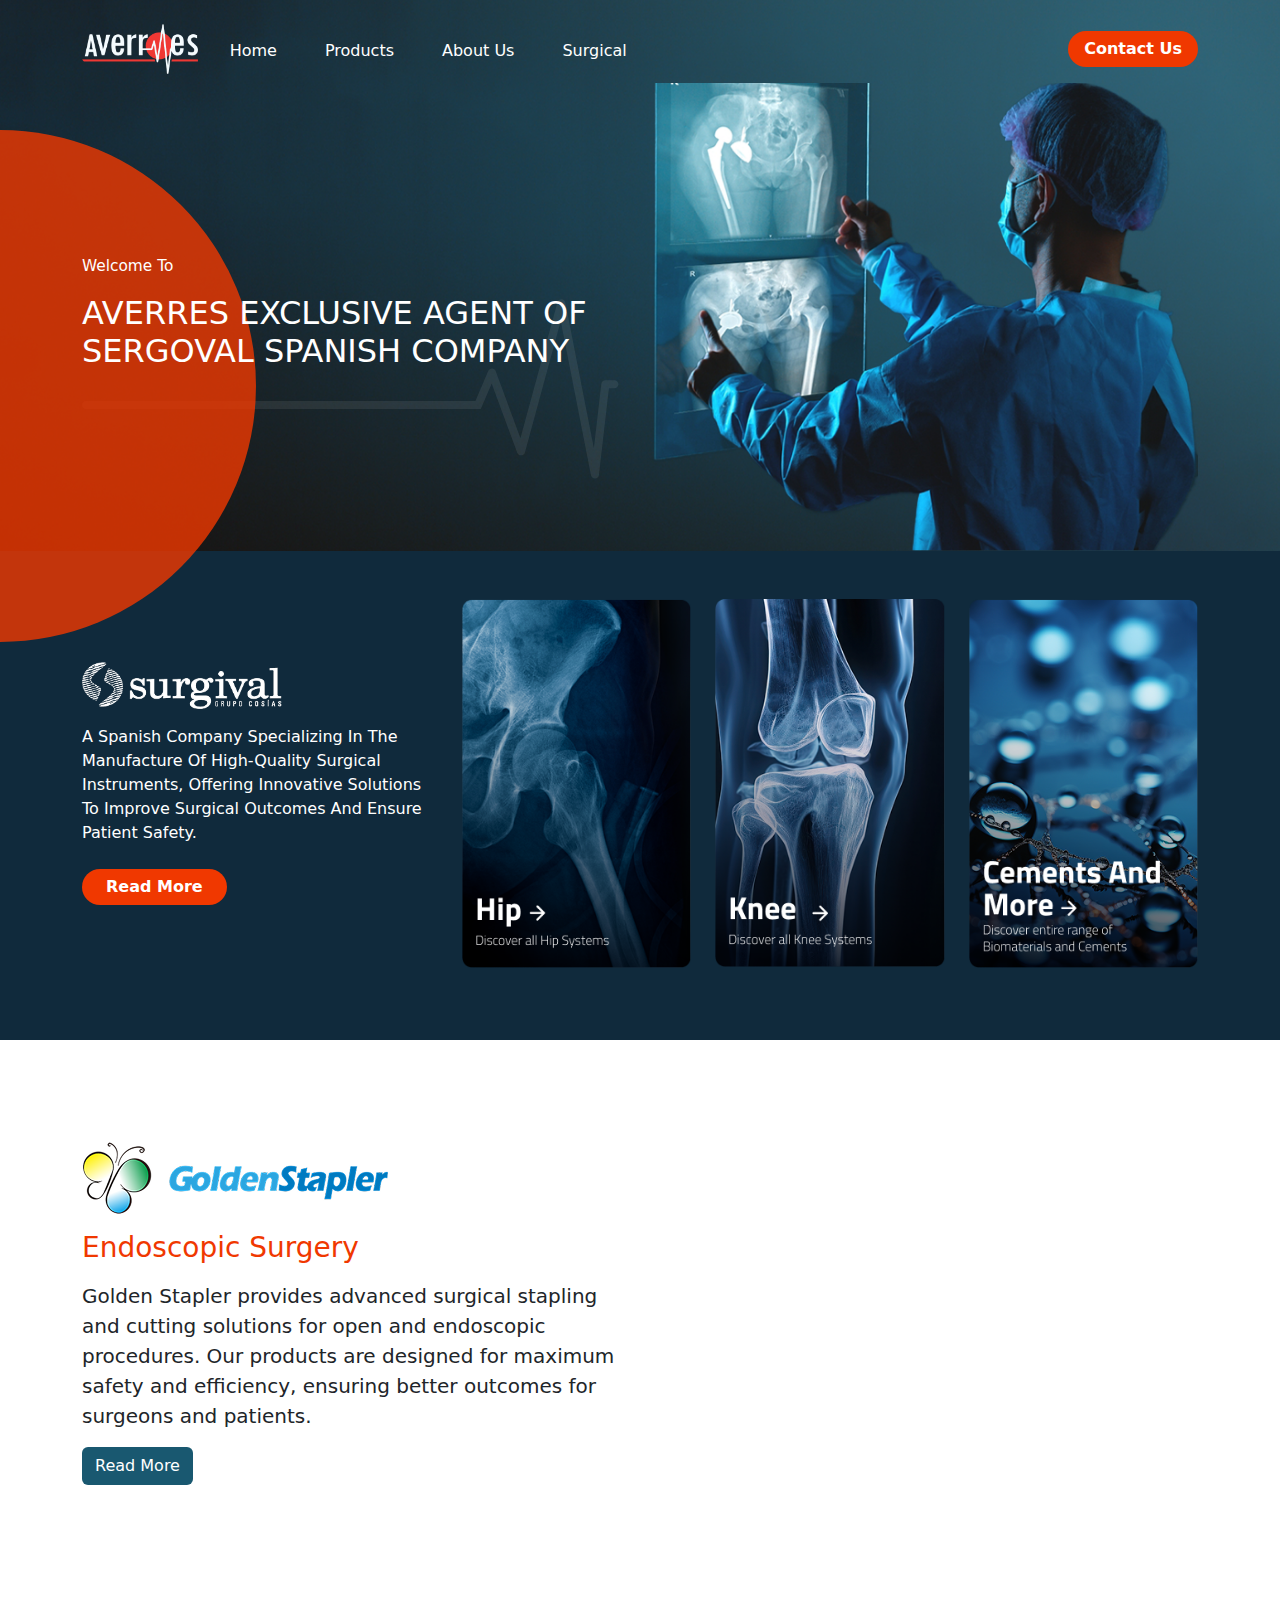
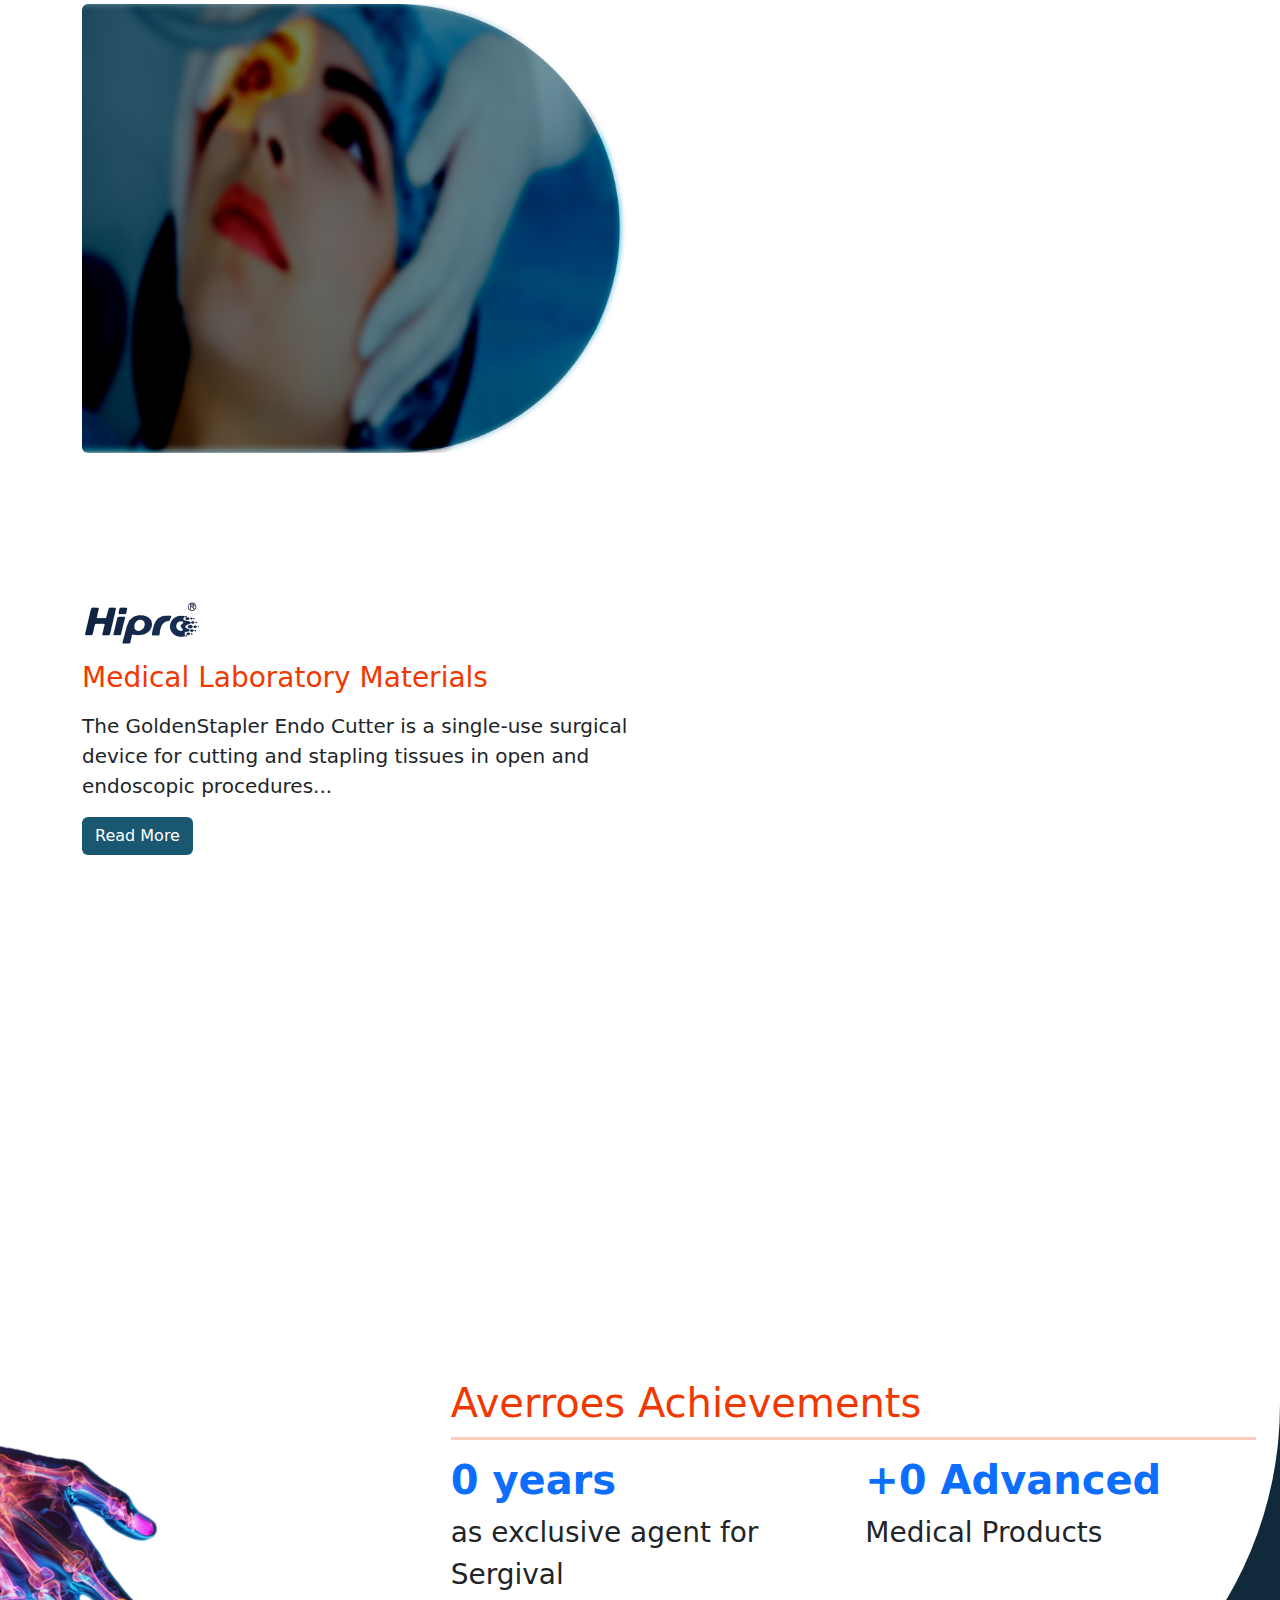
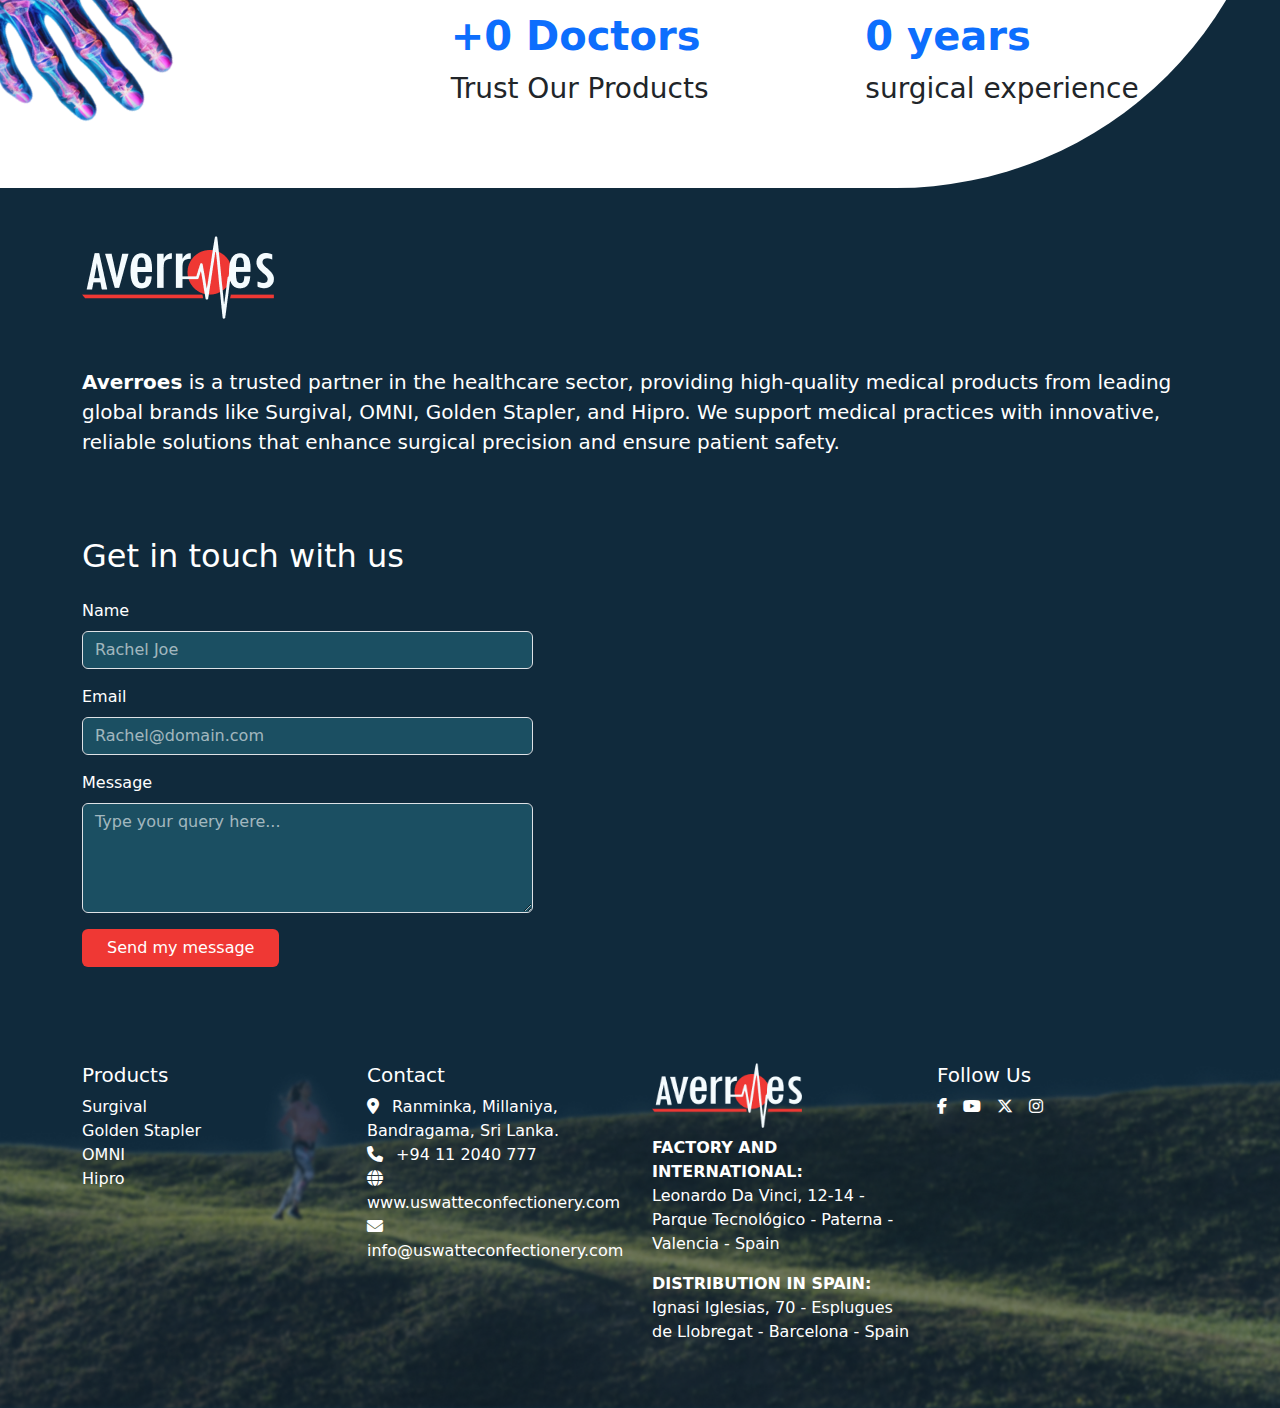
<file: index.html>
<!DOCTYPE html>
<html lang="en">

<head>
    <meta charset="UTF-8" />
    <meta name="viewport" content="width=device-width, initial-scale=1" />
    <title>av</title>
    <!-- Bootstrap CSS -->
    <link href="css/bootstrap.min.css" rel="stylesheet">
    <!-- <link href="https://cdn.jsdelivr.net/npm/bootstrap@5.3.3/dist/css/bootstrap.min.css" rel="stylesheet" /> -->
    <link href="https://unpkg.com/aos@2.3.1/dist/aos.css" rel="stylesheet" />
    <link rel="stylesheet" href="https://cdnjs.cloudflare.com/ajax/libs/font-awesome/6.5.0/css/all.min.css">

    <!-- ملف التنسيقات الخاص بك -->
    <link rel="stylesheet" href="css/style.css" />
</head>

<body>


    <div class="container-fluid hero-background-image ">
        <div class="animated-circle"></div>
        <div> <img id="implantImg" src="SLIDE-GENUTECH-CCK-10-21 1.png" alt="Implant Image" />
        </div>

        <nav class="navbar navbar-expand-lg  ">

            <div class="container mt-3">
                <img src="av-logo.png" alt="Logo" height="50">
                <button class="navbar-toggler" type="button" data-bs-toggle="collapse" data-bs-target="#navbarNav"
                    aria-controls="navbarNav" aria-expanded="false" aria-label="Toggle navigation">
                    <span class="navbar-toggler-icon"></span>
                </button>

                <div class="collapse navbar-collapse" id="navbarNav">
                    <ul class="navbar-nav ms-4">
                        <li class="nav-item">
                            <a class="nav-link" href="#" id="home-btn">Home</a>
                        </li>
                        <li class="nav-item">
                            <a class="nav-link" href="#" id="products-btn">Products</a>
                        </li>


                        <li class="nav-item">
                            <a class="nav-link" href="#">About Us</a>
                        </li>
                        <li class="nav-item">
                            <a class="nav-link" href="#">Surgical</a>
                        </li>
                    </ul>
                    <div class="ms-auto">
                        <a href="#" class="btn btn-custom-red">Contact Us</a>
                    </div>
                </div>

            </div>
        </nav>


        <div class="container">
            <div class="row align-items-center">
                <!-- القلب الأول مع تأثير النبض -->
                <div class="heartbeat" id="hart1">
                    <svg viewBox="0 0 664 223" fill="none" xmlns="http://www.w3.org/2000/svg">
                        <path
                            d="M5.02832 126.229C2.2669 126.229 0.0283203 128.467 0.0283203 131.229C0.0283203 133.99 2.2669 136.229 5.02832 136.229V126.229ZM490.082 131.229V136.229H493.379L494.678 133.198L490.082 131.229ZM507.262 91.1434L511.952 89.4098C511.242 87.4904 509.435 86.197 507.389 86.145C505.343 86.093 503.472 87.2928 502.666 89.1738L507.262 91.1434ZM543.247 188.494L538.557 190.227C539.311 192.266 541.295 193.585 543.467 193.489C545.639 193.393 547.5 191.905 548.071 189.808L543.247 188.494ZM593.159 5.24609L598.066 4.28465C597.619 2.00516 595.662 0.333477 593.34 0.249372C591.019 0.165267 588.945 1.69089 588.335 3.93208L593.159 5.24609ZM634.676 217.126L629.77 218.087C630.244 220.506 632.41 222.219 634.873 222.122C637.336 222.025 639.361 220.148 639.643 217.699L634.676 217.126ZM647.561 105.459V100.459C645.021 100.459 642.885 102.363 642.594 104.886L647.561 105.459ZM658.786 110.459C661.547 110.459 663.786 108.221 663.786 105.459C663.786 102.698 661.547 100.459 658.786 100.459V110.459ZM5.02832 136.229H490.082V126.229H5.02832V136.229ZM494.678 133.198L511.858 93.113L502.666 89.1738L485.486 129.259L494.678 133.198ZM502.572 92.877L538.557 190.227L547.937 186.76L511.952 89.4098L502.572 92.877ZM548.071 189.808L597.983 6.56011L588.335 3.93208L538.422 187.18L548.071 189.808ZM588.253 6.20754L629.77 218.087L639.583 216.164L598.066 4.28465L588.253 6.20754ZM639.643 217.699L652.528 106.033L642.594 104.886L629.709 216.553L639.643 217.699ZM647.561 110.459H658.786V100.459H647.561V110.459Z"
                            fill="white" fill-opacity="0.08" />
                    </svg>
                </div>

                <!-- القلب الثاني مع تأثير النبض -->
                <div class="heartbeat fade" id="hart2">
                    <svg viewBox="0 0 806 223" fill="none" xmlns="http://www.w3.org/2000/svg">
                        <path
                            d="M5.02783 126.7C2.26641 126.7 0.027832 128.939 0.027832 131.7C0.027832 134.461 2.26641 136.7 5.02783 136.7V126.7ZM490.082 131.7V136.7H493.379L494.677 133.67L490.082 131.7ZM507.261 91.6146L511.951 89.881C511.242 87.9615 509.434 86.6682 507.388 86.6162C505.343 86.5642 503.472 87.764 502.666 89.645L507.261 91.6146ZM543.246 188.965L538.556 190.698C539.31 192.737 541.295 194.056 543.466 193.96C545.638 193.864 547.499 192.376 548.07 190.279L543.246 188.965ZM593.159 5.71729L598.065 4.75584C597.619 2.47635 595.661 0.804669 593.34 0.720564C591.018 0.636459 588.945 2.16208 588.334 4.40327L593.159 5.71729ZM634.676 217.597L629.769 218.559C630.243 220.977 632.409 222.69 634.872 222.593C637.335 222.496 639.36 220.619 639.643 218.17L634.676 217.597ZM647.56 105.931V100.931C645.021 100.931 642.884 102.835 642.593 105.357L647.56 105.931ZM800.711 110.931C803.472 110.931 805.711 108.692 805.711 105.931C805.711 103.169 803.472 100.931 800.711 100.931V110.931ZM5.02783 136.7H490.082V126.7H5.02783V136.7ZM494.677 133.67L511.857 93.5842L502.666 89.645L485.486 129.73L494.677 133.67ZM502.571 93.3482L538.556 190.698L547.936 187.231L511.951 89.881L502.571 93.3482ZM548.07 190.279L597.983 7.0313L588.334 4.40327L538.422 187.651L548.07 190.279ZM588.252 6.67873L629.769 218.559L639.582 216.636L598.065 4.75584L588.252 6.67873ZM639.643 218.17L652.527 106.504L642.593 105.357L629.709 217.024L639.643 218.17ZM647.56 110.931H800.711V100.931H647.56V110.931Z"
                            fill="white" fill-opacity="0.08" />
                    </svg>
                </div>
                <!-- النص -->
                <div class="col-6 text-white ">
                    <div id="mainText">
                        <p style="font-size: 1.2vw;">Welcome To</p>
                        <h1 style="font-size: 2.5vw;">AVERRES EXCLUSIVE AGENT OF SERGOVAL SPANISH COMPANY</h1>
                    </div>
                    <div class="text-content hidden mb-4" id="textImplant">
                        <h1 style="font-size: 2.5vw;">GENUTECH CCK</h1>
                        <p style="font-size: 1.2vw;">Designed for the most rigorous demands in revision total knee
                            arthroplasties and large bone
                            defects.</p>
                        <button class="btn btn-info bt-size">More Info</button>
                    </div>

                </div>



                <!-- الصورة -->
                <div class="col-6 text-center">
                    <img src="doc.png" alt="Hero Image" class="img-fluid hero-img transition-target">


                </div>


            </div>
        </div>



    </div>
    <section class="products-grid-section py-5">
        <div class="container">
            <div class="row align-items-center mb-4">
                <!-- الجانب النصي -->
                <div class="col-md-4 text-center text-md-start mb-4 mb-md-0">
                    <img src="surgival-logo.png" alt="Surgival Logo" class="img-fluid mb-3" style="max-width: 200px;">
                    <p class="text-white">
                        A Spanish Company Specializing In The Manufacture Of High-Quality Surgical Instruments,
                        Offering Innovative Solutions To Improve Surgical Outcomes And Ensure Patient Safety.
                    </p>
                    <button class="btn btn-custom-red rounded-pill px-4 mt-2">Read More</button>
                </div>

                <!-- المنتجات -->
                <div class="col-md-8">
                    <div class="row g-4">
                        <!-- كارد 1 -->
                        <div class="col-sm-6 col-lg-4">
                            <div class="position-relative image-switch-card">
                                <img src="hip.png" alt="Hip" class="img-fluid w-100 default-img">
                                <img src="hip-hover.png" alt="Hip Hover"
                                    class="img-fluid w-100 hover-img position-absolute top-0 start-0">
                            </div>
                        </div>

                        <!-- كارد 2 -->

                        <div class="col-sm-6 col-lg-4">
                            <div class="position-relative image-switch-card">
                                <img src="knee.png" alt="Hip" class="img-fluid w-100 default-img">
                                <img src="knee-hover.png" alt="Hip Hover"
                                    class="img-fluid w-100 hover-img position-absolute top-0 start-0">
                            </div>
                        </div>
                        <!--  -->
                        <!-- كارد 3 -->
                        <div class="col-sm-6 col-lg-4">
                            <div class="position-relative image-switch-card">
                                <img src="cement.png" alt="Hip" class="img-fluid w-100 default-img">
                                <img src="cement-hover.png" alt="Hip Hover"
                                    class="img-fluid w-100 hover-img position-absolute top-0 start-0">
                            </div>
                        </div>

                        <!--  -->

                    </div>
                </div>
            </div>
        </div>
    </section>
    <div class="backcolor">
        <section class="py-5 rounded-end-bottom">
            <div class="container">

                <!-- الكرت 1 -->
                <div class="row align-items-center mb-5 flex-md-row-reverse">
                    <div class="col-md-6 scroll-animate">
                        <img src="goldenstaplet.png" class="img-fluid rounded" alt="Image 1" />
                    </div>
                    <div class="col-md-6  mb-3">
                        <img src="goldenstaplet-logo.png" class="img-fluid rounded mb-3" alt="Image 1" />
                        <h3 class="mb-3 Title-card">Endoscopic Surgery</h3>
                        <p class="mb-3 fs-5"> Golden Stapler provides advanced surgical stapling and cutting solutions
                            for
                            open and endoscopic procedures.
                            Our products are designed for maximum safety and efficiency, ensuring better outcomes for
                            surgeons and patients.</p>
                        <a href="#" class="btn btn-b">Read More</a>

                    </div>

                </div>

                <!-- الكرت 2 -->
                <div class="row align-items-center mb-5 flex-md-row-reverse">
                    <div class="col-md-6 mb-3 scroll-animate">
                        <img src="omni-logo.png" class="img-fluid rounded mb-3" alt="Image 2" />
                        <h3 class="mb-3 Title-card">Ophthalmic Surgery</h3>
                        <p class="mb-3 fs-5">
                            Omni is a leading provider of medical equipment, from surgical instruments to patient
                            monitoring
                            systems and
                            disposable medical supplies. We deliver cutting-edge technology to enhance healthcare with
                            the
                            highest quality standards.
                        </p>
                        <a href="#" class="btn btn-b">Read More</a>
                    </div>
                    <div class="col-md-6">

                        <img src="omni.png" class="img-fluid rounded" alt="Image 2" />
                    </div>
                </div>
                <!-- الكرت3 -->
                <div class="row align-items-center mb-5 flex-md-row-reverse">
                    <div class="col-md-6  scroll-animate">
                        <img src="hipro.png" class="img-fluid rounded" alt="Image 2" />

                    </div>
                    <div class="col-md-6  mb-3 ">

                        <img src="hipro-logo.png" class="img-fluid rounded mb-3" alt="Image 2" />
                        <h3 class="mb-3 Title-card">Medical Laboratory Materials</h3>
                        <p class="mb-3 fs-5">
                            The GoldenStapler Endo Cutter is a single-use surgical device for cutting and stapling
                            tissues
                            in open and endoscopic procedures...
                        </p>
                        <a href="#" class="btn btn-b">Read More</a>
                    </div>
                </div>


            </div>
            <!--  -->
            <div class="container-fluid" style="margin-top: 40vh;">
                <div class="row">
                    <div class="col-4">
                        <img id="handImage" src="hand-hover.png" alt="Hand Scan" class="waving-hand">
                    </div>


                    <div class="col-8">
                        <div class="container">
                            <div class="row">
                                <div class="col text-start">
                                    <h1 class="text-orange">Averroes Achievements</h1>
                                    <hr class="underline-line">
                                </div>
                            </div>

                            <div class="row">
                                <div class="col-md-6">
                                    <h2 class="fs-1 fw-bold text-primary"><span class="counter"
                                            data-target="15">0</span> years</h2>

                                    <p class="fs-3">as exclusive agent for Sergival</p>
                                </div>
                                <div class="col-md-6">
                                    <h2 class="fs-1 fw-bold text-primary"> +<span class="counter"
                                            data-target="25">0</span> Advanced</h2>
                                    <p class="fs-3">Medical Products</p>
                                </div>
                            </div>
                            <div class="row">

                                <div class="col-md-6">
                                    <h2 class="fs-1 fw-bold text-primary"> +<span class="counter"
                                            data-target="25">0</span> Doctors</h2>
                                    <p class="fs-3">Trust Our Products</p>
                                </div>
                                <div class="col-md-6">
                                    <h2 class="fs-1 fw-bold text-primary"><span class="counter"
                                            data-target="30">0</span> years</h2>
                                    <p class="fs-3">surgical experience</p>
                                </div>
                            </div>
                        </div>
                    </div>
                </div>
            </div>

        </section>
    </div>
    <section class="py-5  backcolor">
        <div class="container">
            <div class="row align-items-center mb-5">
                <div class="col-lg-4 mb-4 mb-lg-0">
                    <img src="av-logo.png" alt="Averroes Logo" class="img-fluid" style="max-width: 200px;">
                </div>
            </div>
            <div class="row">
                <div class="col">
                    <p class="fs-5 text-white">
                        <strong>Averroes</strong> is a trusted partner in the healthcare sector, providing high-quality
                        medical products from leading global brands like Surgival, OMNI, Golden Stapler, and Hipro. We
                        support medical practices with innovative, reliable solutions that enhance surgical precision
                        and ensure patient safety.
                    </p>
                </div>
            </div>

            <div class="row mt-3 pt-5">
                <div class="col-md-5">
                    <h2 class="mb-4 text-white">Get in touch with us</h2>
                    <form>
                        <div class="mb-3">
                            <label class="form-label text-white">Name</label>
                            <input type="text" class="form-control bgc" placeholder="Rachel Joe" required>
                        </div>

                        <div class="mb-3">
                            <label class="form-label text-white">Email</label>
                            <input type="email" class="form-control bgc" placeholder="Rachel@domain.com" required>
                        </div>

                        <div class="mb-3">
                            <label class="form-label text-white">Message</label>
                            <textarea class="form-control bgc" rows="4" placeholder="Type your query here..."
                                required></textarea>
                        </div>

                        <div>
                            <button type="submit" class="btn  px-4 back-orange">Send my message</button>
                        </div>
                    </form>
                </div>
                <div class="col">
                    <div class="col-md-6 scroll-animate2 ">
                        <img src="Layer 0 1.png" class="img-fluid rounded" alt="Image 2" />

                    </div>
                </div>
            </div>
        </div>
    </section>
    <footer class="footer-bg text-white py-5">

        <div class="container">
            <div class="row g-4">

                <!-- Products -->
                <div class="col-md-3">
                    <h5>Products</h5>
                    <ul class="list-unstyled">
                        <li>Surgival</li>
                        <li>Golden Stapler</li>
                        <li>OMNI</li>
                        <li>Hipro</li>
                    </ul>
                </div>

                <!-- Contact Info -->
                <div class="col-md-3">
                    <h5>Contact</h5>
                    <ul class="list-unstyled">
                        <li><i class="fas fa-map-marker-alt me-2"></i> Ranminka, Millaniya, Bandragama, Sri Lanka.
                        </li>
                        <li><i class="fas fa-phone me-2"></i> +94 11 2040 777</li>
                        <li><i class="fas fa-globe me-2"></i> www.uswatteconfectionery.com</li>
                        <li><i class="fas fa-envelope me-2"></i> info@uswatteconfectionery.com</li>
                    </ul>
                </div>

                <!-- Company Info -->
                <div class="col-md-3">
                    <img src="av-logo.png" alt="Averroes Logo" class="img-fluid mb-2" style="max-width: 150px;" />
                    <p><strong>FACTORY AND INTERNATIONAL:</strong><br> Leonardo Da Vinci, 12-14 - Parque Tecnológico
                        - Paterna - Valencia - Spain</p>
                    <p><strong>DISTRIBUTION IN SPAIN:</strong><br> Ignasi Iglesias, 70 - Esplugues de Llobregat -
                        Barcelona - Spain</p>
                </div>

                <!-- Social -->
                <div class="col-md-3">
                    <h5>Follow Us</h5>
                    <div class="d-flex gap-3 mt-2">
                        <a href="#" class="text-white"><i class="fab fa-facebook-f"></i></a>
                        <a href="#" class="text-white"><i class="fab fa-youtube"></i></a>
                        <a href="#" class="text-white"><i class="fab fa-x-twitter"></i></a>
                        <a href="#" class="text-white"><i class="fab fa-instagram"></i></a>
                    </div>
                </div>

            </div>
        </div>

    </footer>



    <!-- Bootstrap JS + ملف الجافا الخاص بك -->
    <!-- <script src="https://cdn.jsdelivr.net/npm/bootstrap@5.3.3/dist/js/bootstrap.bundle.min.js"></script> -->
    <script src="js/bootstrap.bundle.min.js"></script>
    <script src="js/script.js"></script>
    <script src="https://unpkg.com/aos@2.3.1/dist/aos.js"></script>
    <script>
        AOS.init();
    </script>

    <script>
        const productsButton = document.getElementById('products-btn');
        const homeButton = document.getElementById('home-btn');
        const hart1 = document.getElementById('hart1');
        const hart2 = document.getElementById('hart2');


        hart1.classList.add('active');

        productsButton.addEventListener('click', function () {
            hart1.classList.remove('active');
            hart2.classList.add('active');
        });

        homeButton.addEventListener('click', function () {
            hart2.classList.remove('active');
            hart1.classList.add('active');
        });
    </script>

    <script>
        document.addEventListener('DOMContentLoaded', function () {
            const elements = document.querySelectorAll('.scroll-animate');

            function checkScroll() {
                elements.forEach(function (el) {
                    const rect = el.getBoundingClientRect();
                    const windowHeight = window.innerHeight || document.documentElement.clientHeight;

                    if (rect.top <= windowHeight - 100) {
                        el.classList.add('visible');
                    }
                });
            }


            window.addEventListener('scroll', checkScroll);
            window.addEventListener('load', checkScroll);
        });
    </script>
    <script>
        document.addEventListener('DOMContentLoaded', function () {
            const elements = document.querySelectorAll('.scroll-animate2');

            function checkScroll() {
                elements.forEach(function (el) {
                    const rect = el.getBoundingClientRect();
                    const windowHeight = window.innerHeight || document.documentElement.clientHeight;

                    if (rect.top <= windowHeight - 100) {
                        el.classList.add('visible');
                    }
                });
            }


            window.addEventListener('scroll', checkScroll);
            window.addEventListener('load', checkScroll);
        });
    </script>

</body>

</html>
</file>
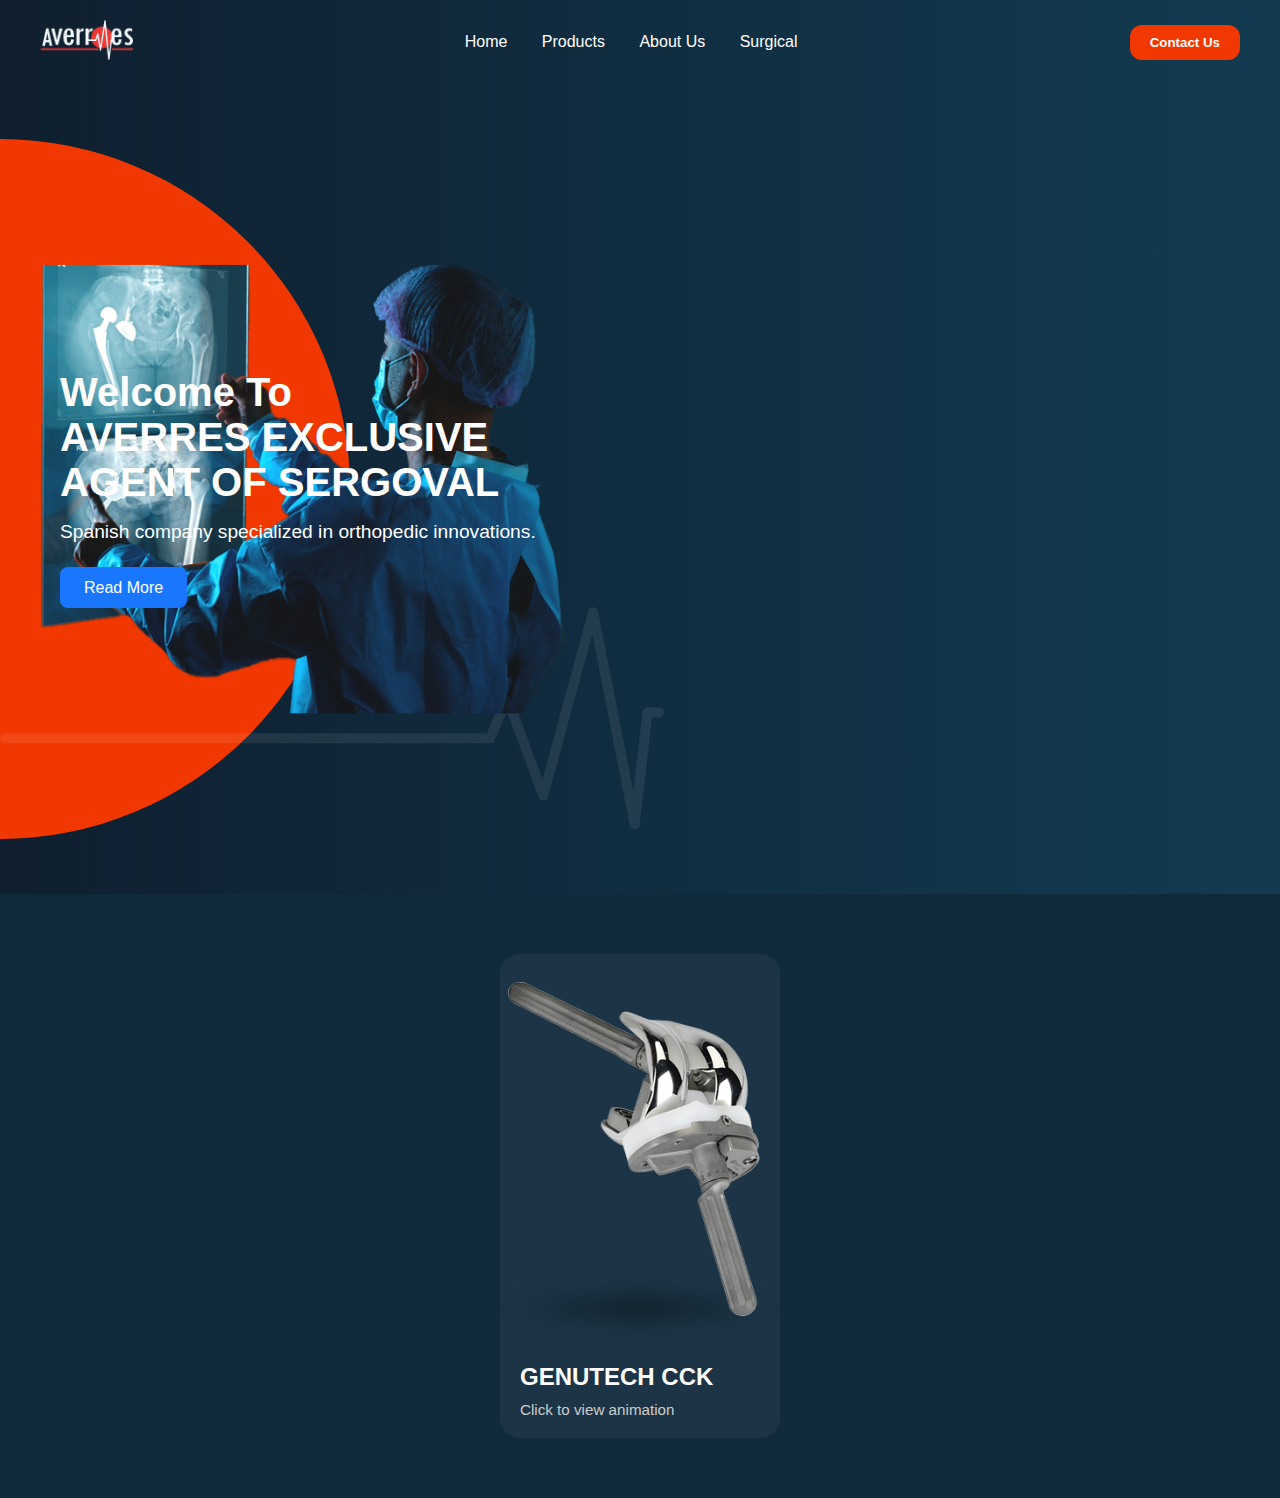
<file: index2.html>
<!DOCTYPE html>
<html lang="en">
<head>
  <meta charset="UTF-8" />
  <meta name="viewport" content="width=device-width, initial-scale=1.0" />
  <title>Animated Transition</title>
  <style>
    * {
      margin: 0;
      padding: 0;
      box-sizing: border-box;
    }
    body {
      font-family: 'Segoe UI', Tahoma, Geneva, Verdana, sans-serif;
      background: linear-gradient(to right, #0f1f2f, #123b51);
      color: white;
      overflow-x: hidden;
    }
    header {
      display: flex;
      justify-content: space-between;
      align-items: center;
      padding: 20px 40px;
      z-index: 1000;
      position: relative;
    }
    nav a {
      margin: 0 15px;
      text-decoration: none;
      color: white;
      font-weight: 500;
      position: relative;
    }
    nav a::after {
      content: '';
      position: absolute;
      bottom: -5px;
      left: 0;
      width: 0;
      height: 2px;
      background: #1976ff;
      transition: width 0.3s;
    }
    nav a:hover::after {
      width: 100%;
    }
    .btn-contact {
      background: #f03800;
      color: white;
      padding: 10px 20px;
      border-radius: 12px;
      border: none;
      font-weight: bold;
      cursor: pointer;
    }

    .hero {
      position: relative;
      display: flex;
      justify-content: space-between;
      align-items: center;
      height: 90vh;
      padding: 0 40px;
      overflow: hidden;
    }

    .circle {
      position: absolute;
      width: 700px;
      height: 700px;
      border-radius: 50%;
      background: #f03800;
      top: 50%;
      left: -350px;
      transform: translateY(-50%) scale(1);
      transition: all 1.2s ease-in-out;
      z-index: 0;
    }
    .circle.right {
      width: 400px;
      height: 400px;
      left: 60%;
      transform: translate(-50%, -50%) scale(1);
    }

    .text-content {
      position: absolute;
      left: 60px;
      z-index: 2;
      max-width: 40%;
      transition: opacity 0.6s ease;
    }
    .text-content.hidden {
      opacity: 0;
    }
    .text-content h1 {
      font-size: 2.5rem;
      margin-bottom: 1rem;
    }
    .text-content p {
      font-size: 1.2rem;
      margin-bottom: 1.5rem;
    }
    .btn-info {
      background: #1976ff;
      border: none;
      padding: 0.7rem 1.5rem;
      border-radius: 8px;
      font-size: 1rem;
      color: white;
      cursor: pointer;
    }

    .hero-image {
      position: relative;
      z-index: 1;
      transition: transform 1s ease, opacity 1s ease;
      max-height: 450px;
    }

    .image-doctor {
      transform: translateX(0);
    }
    .image-doctor.out {
      transform: translateX(100%);
      opacity: 0;
    }

    .image-implant {
      position: absolute;
      left: 60%;
      top: -500px;
      transform: translate(-50%, -50%);
      opacity: 0;
      transition: top 1.2s ease, opacity 1.2s ease;
    }
    .image-implant.in {
      top: 50%;
      opacity: 1;
    }

    .heartbeat {
      position: absolute;
      bottom: 60px;
      left: 0;
      width: 100%;
      z-index: 0;
    }

    .products-section {
      background: #102a3c;
      padding: 60px 40px;
      display: flex;
      justify-content: center;
      gap: 40px;
    }
    .product-card {
      background: rgba(255, 255, 255, 0.05);
      border-radius: 20px;
      overflow: hidden;
      width: 280px;
      cursor: pointer;
      transition: transform 0.3s ease;
    }
    .product-card:hover {
      transform: translateY(-10px);
    }
    .product-card img {
      width: 100%;
      display: block;
    }
    .product-info {
      padding: 20px;
    }
    .product-info h3 {
      font-size: 1.5rem;
      margin-bottom: 10px;
    }
    .product-info p {
      font-size: 0.95rem;
      color: #ccc;
    }
  </style>
</head>
<body>
  <header>
    <div><img src="av-logo.png" alt="Logo" height="40"></div>
    <nav>
      <a href="#">Home</a>
      <a href="#">Products</a>
      <a href="#">About Us</a>
      <a href="#">Surgical</a>
    </nav>
    <button class="btn-contact">Contact Us</button>
  </header>

  <section class="hero">
    <div class="text-content" id="textDoctor">
      <h1>Welcome To<br />AVERRES EXCLUSIVE AGENT OF SERGOVAL</h1>
      <p>Spanish company specialized in orthopedic innovations.</p>
      <button class="btn-info">Read More</button>
    </div>

    <div class="text-content hidden" id="textImplant">
      <h1>GENUTECH CCK</h1>
      <p>Designed for the most rigorous demands in revision total knee arthroplasties and large bone defects.</p>
      <button class="btn-info">More Info</button>
    </div>

    <img id="doctorImg" class="hero-image image-doctor" src="doc.png" alt="Doctor Image" />
    <img id="implantImg" class="hero-image image-implant" src="SLIDE-GENUTECH-CCK-10-21 1.png" alt="Implant Image" />

    <div class="circle" id="circleBg"></div>

    <div class="heartbeat">
      <svg width="664" height="223" viewBox="0 0 664 223" fill="none" xmlns="http://www.w3.org/2000/svg">
        <path d="M5.02832 126.229C2.2669 126.229 0.0283203 128.467 0.0283203 131.229C0.0283203 133.99 2.2669 136.229 5.02832 136.229V126.229ZM490.082 131.229V136.229H493.379L494.678 133.198L490.082 131.229ZM507.262 91.1434L511.952 89.4098C511.242 87.4904 509.435 86.197 507.389 86.145C505.343 86.093 503.472 87.2928 502.666 89.1738L507.262 91.1434ZM543.247 188.494L538.557 190.227C539.311 192.266 541.295 193.585 543.467 193.489C545.639 193.393 547.5 191.905 548.071 189.808L543.247 188.494ZM593.159 5.24609L598.066 4.28465C597.619 2.00516 595.662 0.333477 593.34 0.249372C591.019 0.165267 588.945 1.69089 588.335 3.93208L593.159 5.24609ZM634.676 217.126L629.77 218.087C630.244 220.506 632.41 222.219 634.873 222.122C637.336 222.025 639.361 220.148 639.643 217.699L634.676 217.126ZM647.561 105.459V100.459C645.021 100.459 642.885 102.363 642.594 104.886L647.561 105.459ZM658.786 110.459C661.547 110.459 663.786 108.221 663.786 105.459C663.786 102.698 661.547 100.459 658.786 100.459V110.459ZM5.02832 136.229H490.082V126.229H5.02832V136.229ZM494.678 133.198L511.858 93.113L502.666 89.1738L485.486 129.259L494.678 133.198ZM502.572 92.877L538.557 190.227L547.937 186.76L511.952 89.4098L502.572 92.877ZM548.071 189.808L597.983 6.56011L588.335 3.93208L538.422 187.18L548.071 189.808ZM588.253 6.20754L629.77 218.087L639.583 216.164L598.066 4.28465L588.253 6.20754ZM639.643 217.699L652.528 106.033L642.594 104.886L629.709 216.553L639.643 217.699ZM647.561 110.459H658.786V100.459H647.561V110.459Z" fill="white" fill-opacity="0.08"/>
        </svg>
        
    </div>
  </section>

  <section class="products-section">
    <div class="product-card" onclick="triggerAnimation()">
      <img src="SLIDE-GENUTECH-CCK-10-21 1.png" alt="GENUTECH CCK" />
      <div class="product-info">
        <h3>GENUTECH CCK</h3>
        <p>Click to view animation</p>
      </div>
    </div>
  </section>

  <script>
    function triggerAnimation() {
      const circle = document.getElementById('circleBg');
      const doctor = document.getElementById('doctorImg');
      const implant = document.getElementById('implantImg');
      const textDoctor = document.getElementById('textDoctor');
      const textImplant = document.getElementById('textImplant');

      circle.classList.add('right');
      doctor.classList.add('out');
      implant.classList.add('in');
      textDoctor.classList.add('hidden');
      textImplant.classList.remove('hidden');
    }
  </script>
</body>
</html>
</file>
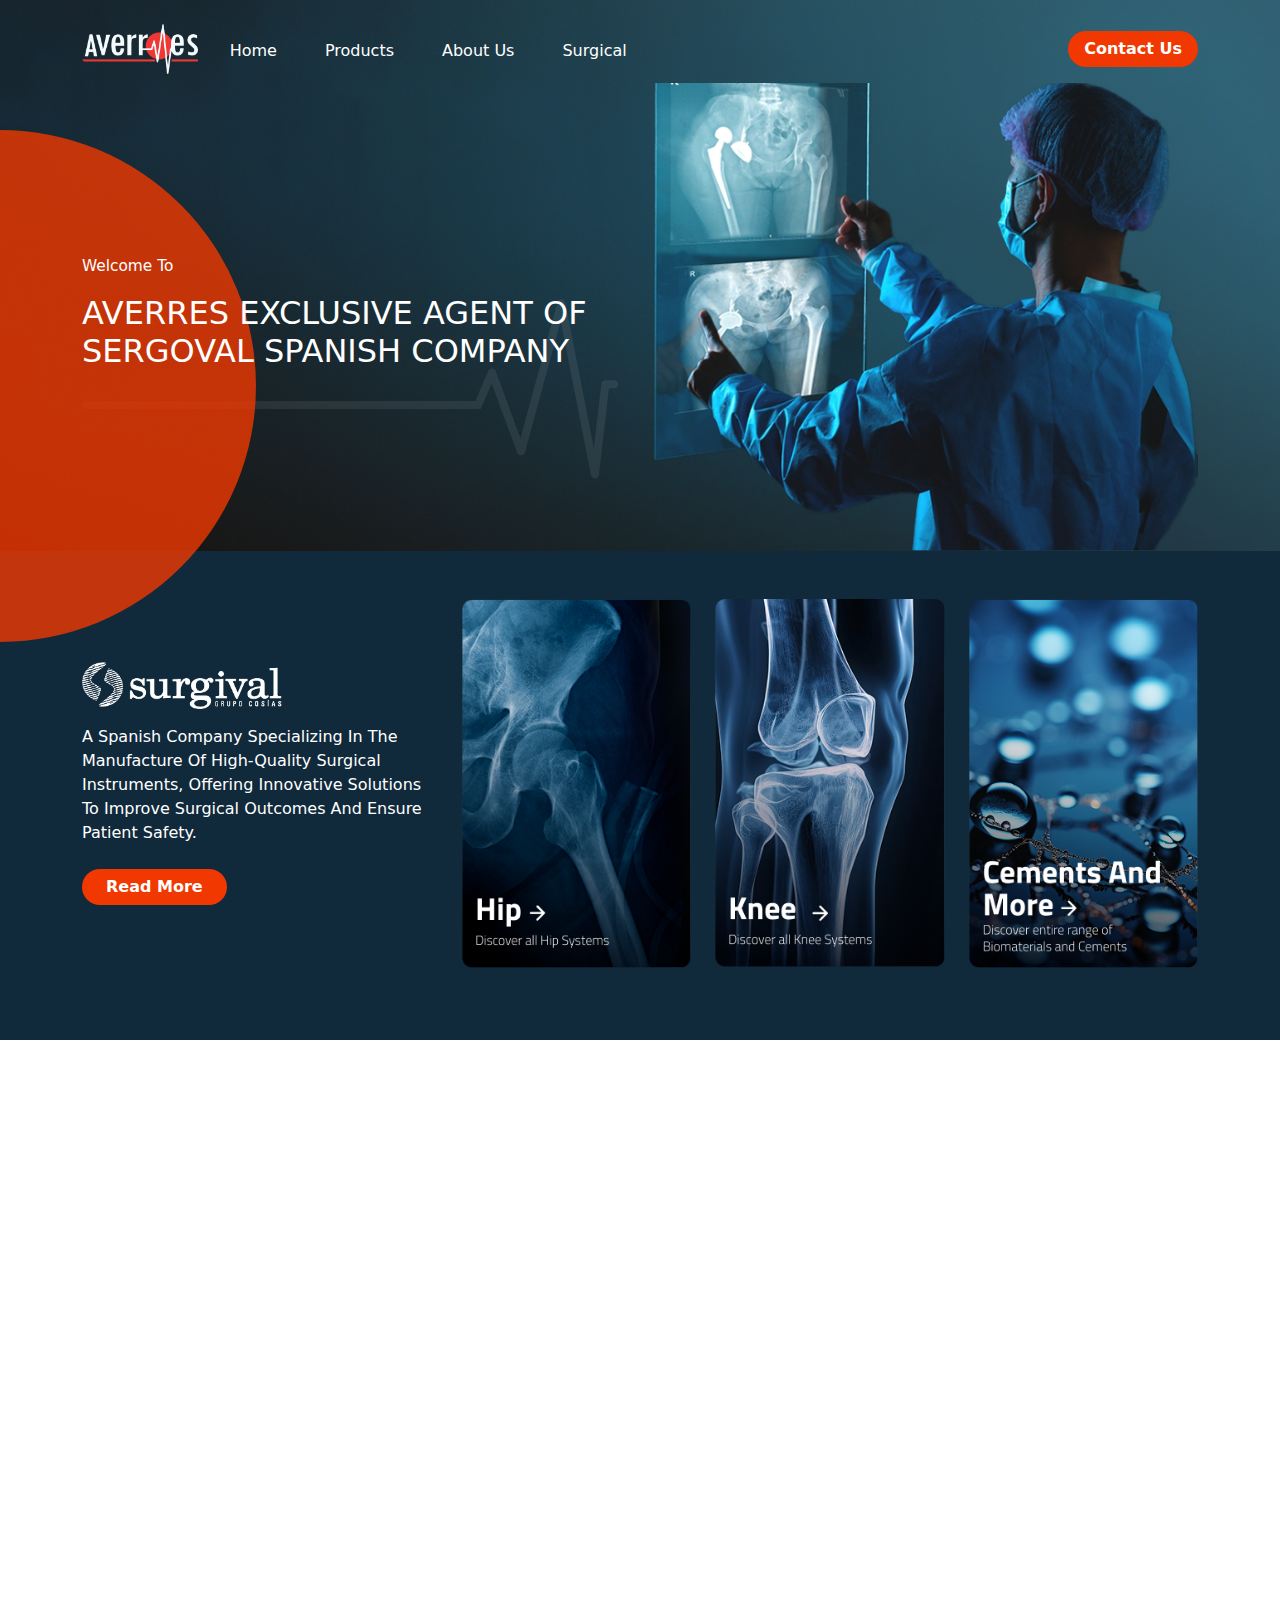
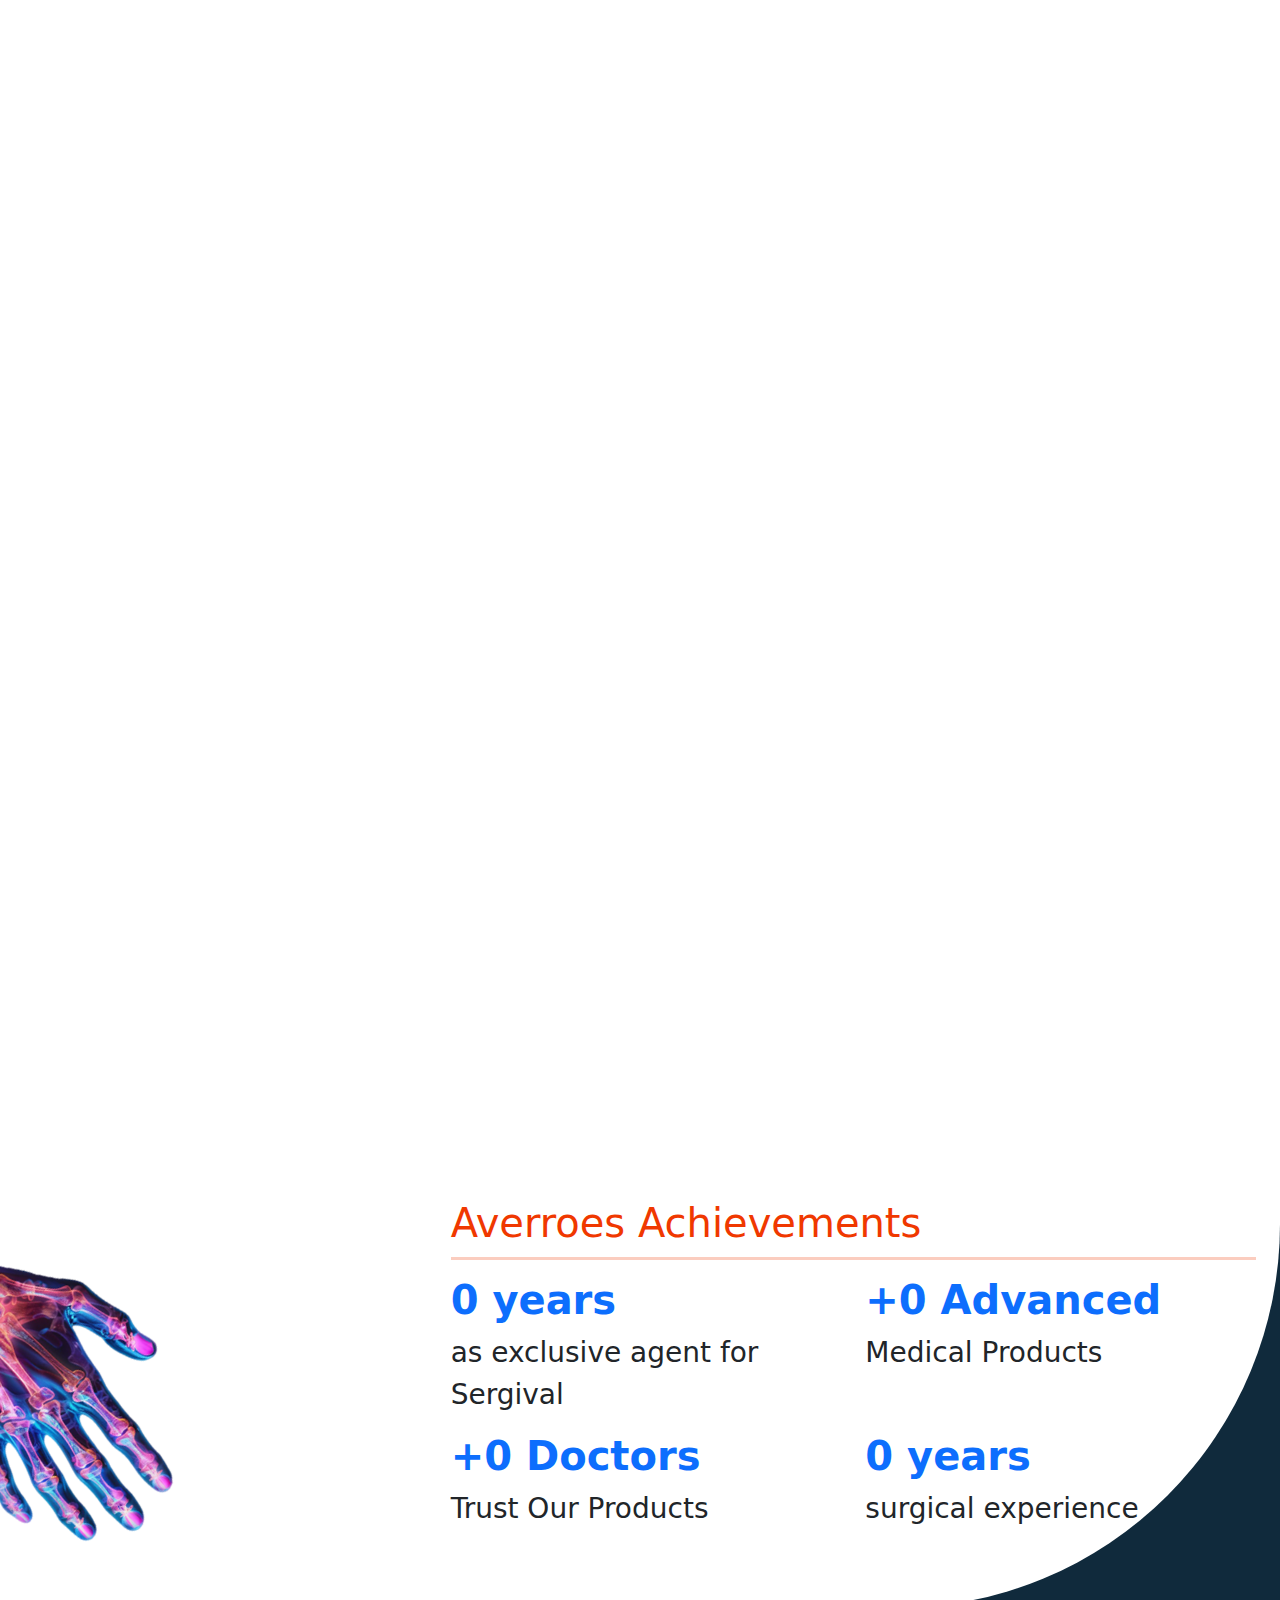
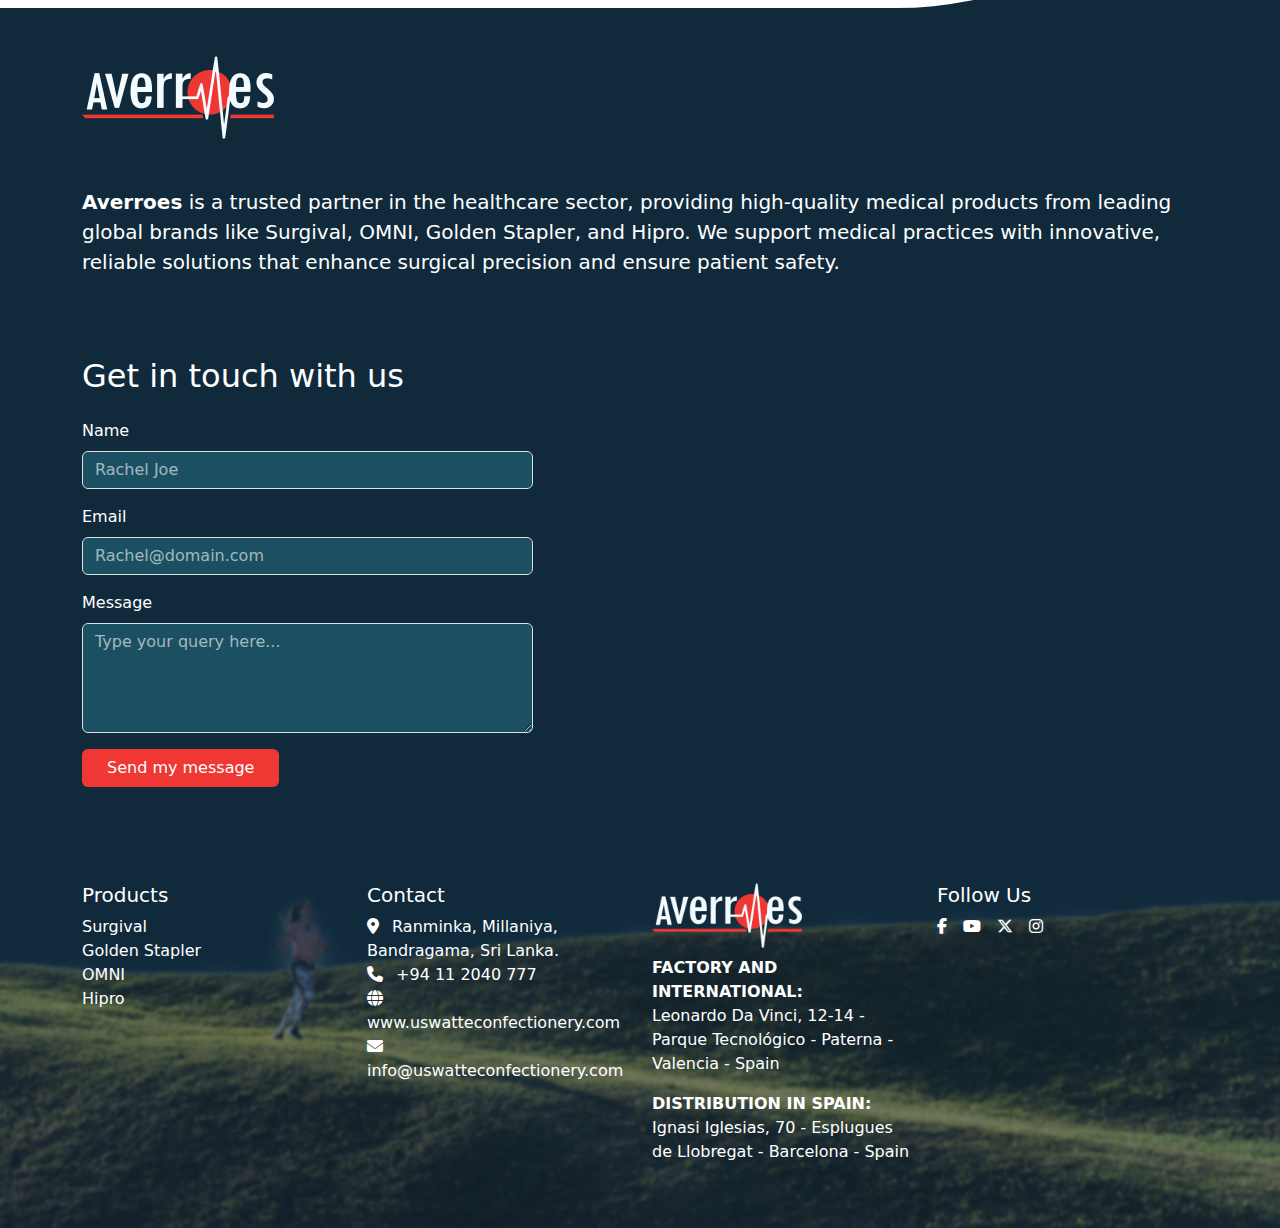
<file: new.html>
<!DOCTYPE html>
<html lang="en">

<head>
    <meta charset="UTF-8" />
    <meta name="viewport" content="width=device-width, initial-scale=1" />
    <title>av</title>
    <!-- Bootstrap CSS -->
    <link href="https://cdn.jsdelivr.net/npm/bootstrap@5.3.3/dist/css/bootstrap.min.css" rel="stylesheet" />
    <link href="https://unpkg.com/aos@2.3.1/dist/aos.css" rel="stylesheet" />
    <link rel="stylesheet" href="https://cdnjs.cloudflare.com/ajax/libs/font-awesome/6.5.0/css/all.min.css">

    <!-- ملف التنسيقات الخاص بك -->
    <link rel="stylesheet" href="css/style.css" />
</head>

<body>


    <div class="container-fluid hero-background-image ">
        <div class="animated-circle"></div>
        <div> <img id="implantImg" src="SLIDE-GENUTECH-CCK-10-21 1.png" alt="Implant Image" />
        </div>

        <nav class="navbar navbar-expand-lg  ">

            <div class="container mt-3">
                <img src="av-logo.png" alt="Logo" height="50">
                <button class="navbar-toggler" type="button" data-bs-toggle="collapse" data-bs-target="#navbarNav"
                    aria-controls="navbarNav" aria-expanded="false" aria-label="Toggle navigation">
                    <span class="navbar-toggler-icon"></span>
                </button>

                <div class="collapse navbar-collapse" id="navbarNav">
                    <ul class="navbar-nav ms-4">
                        <li class="nav-item">
                            <a class="nav-link" href="#" id="home-btn">Home</a>
                        </li>
                        <li class="nav-item">
                            <a class="nav-link" href="#" id="products-btn">Products</a>
                        </li>


                        <li class="nav-item">
                            <a class="nav-link" href="#">About Us</a>
                        </li>
                        <li class="nav-item">
                            <a class="nav-link" href="#">Surgical</a>
                        </li>
                    </ul>
                    <div class="ms-auto">
                        <a href="#" class="btn btn-custom-red">Contact Us</a>
                    </div>
                </div>

            </div>
        </nav>


        <div class="container">
            <div class="row align-items-center">
                <!-- القلب الأول مع تأثير النبض -->
                <div class="heartbeat" id="hart1">
                    <svg  viewBox="0 0 664 223" fill="none" xmlns="http://www.w3.org/2000/svg">
                        <path
                            d="M5.02832 126.229C2.2669 126.229 0.0283203 128.467 0.0283203 131.229C0.0283203 133.99 2.2669 136.229 5.02832 136.229V126.229ZM490.082 131.229V136.229H493.379L494.678 133.198L490.082 131.229ZM507.262 91.1434L511.952 89.4098C511.242 87.4904 509.435 86.197 507.389 86.145C505.343 86.093 503.472 87.2928 502.666 89.1738L507.262 91.1434ZM543.247 188.494L538.557 190.227C539.311 192.266 541.295 193.585 543.467 193.489C545.639 193.393 547.5 191.905 548.071 189.808L543.247 188.494ZM593.159 5.24609L598.066 4.28465C597.619 2.00516 595.662 0.333477 593.34 0.249372C591.019 0.165267 588.945 1.69089 588.335 3.93208L593.159 5.24609ZM634.676 217.126L629.77 218.087C630.244 220.506 632.41 222.219 634.873 222.122C637.336 222.025 639.361 220.148 639.643 217.699L634.676 217.126ZM647.561 105.459V100.459C645.021 100.459 642.885 102.363 642.594 104.886L647.561 105.459ZM658.786 110.459C661.547 110.459 663.786 108.221 663.786 105.459C663.786 102.698 661.547 100.459 658.786 100.459V110.459ZM5.02832 136.229H490.082V126.229H5.02832V136.229ZM494.678 133.198L511.858 93.113L502.666 89.1738L485.486 129.259L494.678 133.198ZM502.572 92.877L538.557 190.227L547.937 186.76L511.952 89.4098L502.572 92.877ZM548.071 189.808L597.983 6.56011L588.335 3.93208L538.422 187.18L548.071 189.808ZM588.253 6.20754L629.77 218.087L639.583 216.164L598.066 4.28465L588.253 6.20754ZM639.643 217.699L652.528 106.033L642.594 104.886L629.709 216.553L639.643 217.699ZM647.561 110.459H658.786V100.459H647.561V110.459Z"
                            fill="white" fill-opacity="0.08" />
                    </svg>
                </div>

                <!-- القلب الثاني مع تأثير النبض -->
                <div class="heartbeat fade" id="hart2">
                    <svg  viewBox="0 0 806 223" fill="none" xmlns="http://www.w3.org/2000/svg">
                        <path
                            d="M5.02783 126.7C2.26641 126.7 0.027832 128.939 0.027832 131.7C0.027832 134.461 2.26641 136.7 5.02783 136.7V126.7ZM490.082 131.7V136.7H493.379L494.677 133.67L490.082 131.7ZM507.261 91.6146L511.951 89.881C511.242 87.9615 509.434 86.6682 507.388 86.6162C505.343 86.5642 503.472 87.764 502.666 89.645L507.261 91.6146ZM543.246 188.965L538.556 190.698C539.31 192.737 541.295 194.056 543.466 193.96C545.638 193.864 547.499 192.376 548.07 190.279L543.246 188.965ZM593.159 5.71729L598.065 4.75584C597.619 2.47635 595.661 0.804669 593.34 0.720564C591.018 0.636459 588.945 2.16208 588.334 4.40327L593.159 5.71729ZM634.676 217.597L629.769 218.559C630.243 220.977 632.409 222.69 634.872 222.593C637.335 222.496 639.36 220.619 639.643 218.17L634.676 217.597ZM647.56 105.931V100.931C645.021 100.931 642.884 102.835 642.593 105.357L647.56 105.931ZM800.711 110.931C803.472 110.931 805.711 108.692 805.711 105.931C805.711 103.169 803.472 100.931 800.711 100.931V110.931ZM5.02783 136.7H490.082V126.7H5.02783V136.7ZM494.677 133.67L511.857 93.5842L502.666 89.645L485.486 129.73L494.677 133.67ZM502.571 93.3482L538.556 190.698L547.936 187.231L511.951 89.881L502.571 93.3482ZM548.07 190.279L597.983 7.0313L588.334 4.40327L538.422 187.651L548.07 190.279ZM588.252 6.67873L629.769 218.559L639.582 216.636L598.065 4.75584L588.252 6.67873ZM639.643 218.17L652.527 106.504L642.593 105.357L629.709 217.024L639.643 218.17ZM647.56 110.931H800.711V100.931H647.56V110.931Z"
                            fill="white" fill-opacity="0.08" />
                    </svg>
                </div>
                <!-- النص -->
                <div class="col-6 text-white ">
                    <div id="mainText">
                        <p style="font-size: 1.2vw;">Welcome To</p>
                        <h1 style="font-size: 2.5vw;">AVERRES EXCLUSIVE AGENT OF SERGOVAL SPANISH COMPANY</h1>
                    </div>
                    <div class="text-content hidden" id="textImplant">
                        <h1 style="font-size: 2.5vw;">GENUTECH CCK</h1>
                        <p style="font-size: 1.2vw;">Designed for the most rigorous demands in revision total knee arthroplasties and large bone
                            defects.</p>
                        <button class="btn btn-info" style="width: 10vw;font-size: 1.2vw;">More Info</button>
                    </div>

                </div>



                <!-- الصورة -->
                <div class="col-6 text-center">
                    <img src="doc.png" alt="Hero Image" class="img-fluid hero-img transition-target">


                </div>


            </div>
        </div>



    </div>
    <section class="products-grid-section py-5">
        <div class="container">
            <div class="row align-items-center mb-4">
                <!-- الجانب النصي -->
                <div class="col-md-4 text-center text-md-start mb-4 mb-md-0">
                    <img src="surgival-logo.png" alt="Surgival Logo" class="img-fluid mb-3" style="max-width: 200px;">
                    <p class="text-white">
                        A Spanish Company Specializing In The Manufacture Of High-Quality Surgical Instruments,
                        Offering Innovative Solutions To Improve Surgical Outcomes And Ensure Patient Safety.
                    </p>
                    <button class="btn btn-custom-red rounded-pill px-4 mt-2">Read More</button>
                </div>

                <!-- المنتجات -->
                <div class="col-md-8">
                    <div class="row g-4">
                        <!-- كارد 1 -->
                        <div class="col-sm-6 col-lg-4">
                            <div class="position-relative image-switch-card">
                                <img src="hip.png" alt="Hip" class="img-fluid w-100 default-img">
                                <img src="hip-hover.png" alt="Hip Hover"
                                    class="img-fluid w-100 hover-img position-absolute top-0 start-0">
                            </div>
                        </div>

                        <!-- كارد 2 -->

                        <div class="col-sm-6 col-lg-4">
                            <div class="position-relative image-switch-card">
                                <img src="knee.png" alt="Hip" class="img-fluid w-100 default-img">
                                <img src="knee-hover.png" alt="Hip Hover"
                                    class="img-fluid w-100 hover-img position-absolute top-0 start-0">
                            </div>
                        </div>
                        <!--  -->
                        <!-- كارد 3 -->
                        <div class="col-sm-6 col-lg-4">
                            <div class="position-relative image-switch-card">
                                <img src="cement.png" alt="Hip" class="img-fluid w-100 default-img">
                                <img src="cement-hover.png" alt="Hip Hover"
                                    class="img-fluid w-100 hover-img position-absolute top-0 start-0">
                            </div>
                        </div>

                        <!--  -->

                    </div>
                </div>
            </div>
        </div>
    </section>
    <div class="backcolor">
        <section class="py-5 rounded-end-bottom">
            <div class="container">

                <!-- الكرت 1 -->
                <div class="row align-items-center mb-5">

                    <div class="col-md-6  mb-3" data-aos="fade-right">
                        <img src="goldenstaplet-logo.png" class="img-fluid rounded mb-3" alt="Image 1" />
                        <h3 class="mb-3 Title-card">Endoscopic Surgery</h3>
                        <p class="mb-3 fs-5"> Golden Stapler provides advanced surgical stapling and cutting solutions
                            for
                            open and endoscopic procedures.
                            Our products are designed for maximum safety and efficiency, ensuring better outcomes for
                            surgeons and patients.</p>
                        <a href="#" class="btn btn-b">Read More</a>

                    </div>
                    <div class="col-md-6" data-aos="fade-left">
                        <img src="goldenstaplet.png" class="img-fluid rounded" alt="Image 1" />
                    </div>
                </div>

                <!-- الكرت 2 -->
                <div class="row align-items-center mb-5 flex-md-row-reverse">
                    <div class="col-md-6 mb-3" data-aos="fade-left">
                        <img src="omni-logo.png" class="img-fluid rounded mb-3" alt="Image 2" />
                        <h3 class="mb-3 Title-card">Ophthalmic Surgery</h3>
                        <p class="mb-3 fs-5">
                            Omni is a leading provider of medical equipment, from surgical instruments to patient
                            monitoring
                            systems and
                            disposable medical supplies. We deliver cutting-edge technology to enhance healthcare with
                            the
                            highest quality standards.
                        </p>
                        <a href="#" class="btn btn-b">Read More</a>
                    </div>
                    <div class="col-md-6  " data-aos="fade-right">

                        <img src="omni.png" class="img-fluid rounded" alt="Image 2" />
                    </div>
                </div>
                <!-- الكرت3 -->
                <div class="row align-items-center mb-5 flex-md-row-reverse">
                    <div class="col-md-6" data-aos="fade-left">
                        <img src="hipro.png" class="img-fluid rounded" alt="Image 2" />

                    </div>
                    <div class="col-md-6  mb-3" data-aos="fade-right">

                        <img src="hipro-logo.png" class="img-fluid rounded mb-3" alt="Image 2" />
                        <h3 class="mb-3 Title-card">Medical Laboratory Materials</h3>
                        <p class="mb-3 fs-5">
                            The GoldenStapler Endo Cutter is a single-use surgical device for cutting and stapling
                            tissues
                            in open and endoscopic procedures...
                        </p>
                        <a href="#" class="btn btn-b">Read More</a>
                    </div>
                </div>


            </div>
            <!--  -->
            <div class="container-fluid" style="margin-top: 20vh;">
                <div class="row">
                    <div class="col-4">
                        <img id="handImage" src="hand-hover.png" alt="Hand Scan" class="waving-hand">
                    </div>


                    <div class="col-8">
                        <div class="container">
                            <div class="row">
                                <div class="col text-start">
                                    <h1 class="text-orange">Averroes Achievements</h1>
                                    <hr class="underline-line">
                                </div>
                            </div>

                            <div class="row">
                                <div class="col-md-6">
                                    <h2 class="fs-1 fw-bold text-primary"><span class="counter"
                                            data-target="15">0</span> years</h2>

                                    <p class="fs-3">as exclusive agent for Sergival</p>
                                </div>
                                <div class="col-md-6">
                                    <h2 class="fs-1 fw-bold text-primary"> +<span class="counter"
                                            data-target="25">0</span> Advanced</h2>
                                    <p class="fs-3">Medical Products</p>
                                </div>
                            </div>
                            <div class="row">

                                <div class="col-md-6">
                                    <h2 class="fs-1 fw-bold text-primary"> +<span class="counter"
                                            data-target="25">0</span> Doctors</h2>
                                    <p class="fs-3">Trust Our Products</p>
                                </div>
                                <div class="col-md-6">
                                    <h2 class="fs-1 fw-bold text-primary"><span class="counter"
                                            data-target="30">0</span> years</h2>
                                    <p class="fs-3">surgical experience</p>
                                </div>
                            </div>
                        </div>
                    </div>
                </div>
            </div>

        </section>
    </div>
    <section class="py-5  backcolor">
        <div class="container">
            <div class="row align-items-center mb-5">
                <div class="col-lg-4 mb-4 mb-lg-0">
                    <img src="av-logo.png" alt="Averroes Logo" class="img-fluid" style="max-width: 200px;">
                </div>
            </div>
            <div class="row">
                <div class="col">
                    <p class="fs-5 text-white">
                        <strong>Averroes</strong> is a trusted partner in the healthcare sector, providing high-quality
                        medical products from leading global brands like Surgival, OMNI, Golden Stapler, and Hipro. We
                        support medical practices with innovative, reliable solutions that enhance surgical precision
                        and ensure patient safety.
                    </p>
                </div>
            </div>

            <div class="row mt-3 pt-5">
                <div class="col-md-5">
                    <h2 class="mb-4 text-white">Get in touch with us</h2>
                    <form>
                        <div class="mb-3">
                            <label class="form-label text-white">Name</label>
                            <input type="text" class="form-control bgc" placeholder="Rachel Joe" required>
                        </div>

                        <div class="mb-3">
                            <label class="form-label text-white">Email</label>
                            <input type="email" class="form-control bgc" placeholder="Rachel@domain.com" required>
                        </div>

                        <div class="mb-3">
                            <label class="form-label text-white">Message</label>
                            <textarea class="form-control bgc" rows="4" placeholder="Type your query here..."
                                required></textarea>
                        </div>

                        <div>
                            <button type="submit" class="btn  px-4 back-orange">Send my message</button>
                        </div>
                    </form>
                </div>
            </div>
        </div>
    </section>
    <footer class="footer-bg text-white py-5">

        <div class="container">
            <div class="row g-4">

                <!-- Products -->
                <div class="col-md-3">
                    <h5>Products</h5>
                    <ul class="list-unstyled">
                        <li>Surgival</li>
                        <li>Golden Stapler</li>
                        <li>OMNI</li>
                        <li>Hipro</li>
                    </ul>
                </div>

                <!-- Contact Info -->
                <div class="col-md-3">
                    <h5>Contact</h5>
                    <ul class="list-unstyled">
                        <li><i class="fas fa-map-marker-alt me-2"></i> Ranminka, Millaniya, Bandragama, Sri Lanka.
                        </li>
                        <li><i class="fas fa-phone me-2"></i> +94 11 2040 777</li>
                        <li><i class="fas fa-globe me-2"></i> www.uswatteconfectionery.com</li>
                        <li><i class="fas fa-envelope me-2"></i> info@uswatteconfectionery.com</li>
                    </ul>
                </div>

                <!-- Company Info -->
                <div class="col-md-3">
                    <img src="av-logo.png" alt="Averroes Logo" class="img-fluid mb-2" style="max-width: 150px;" />
                    <p><strong>FACTORY AND INTERNATIONAL:</strong><br> Leonardo Da Vinci, 12-14 - Parque Tecnológico
                        - Paterna - Valencia - Spain</p>
                    <p><strong>DISTRIBUTION IN SPAIN:</strong><br> Ignasi Iglesias, 70 - Esplugues de Llobregat -
                        Barcelona - Spain</p>
                </div>

                <!-- Social -->
                <div class="col-md-3">
                    <h5>Follow Us</h5>
                    <div class="d-flex gap-3 mt-2">
                        <a href="#" class="text-white"><i class="fab fa-facebook-f"></i></a>
                        <a href="#" class="text-white"><i class="fab fa-youtube"></i></a>
                        <a href="#" class="text-white"><i class="fab fa-x-twitter"></i></a>
                        <a href="#" class="text-white"><i class="fab fa-instagram"></i></a>
                    </div>
                </div>

            </div>
        </div>

    </footer>



    <!-- Bootstrap JS + ملف الجافا الخاص بك -->
    <script src="https://cdn.jsdelivr.net/npm/bootstrap@5.3.3/dist/js/bootstrap.bundle.min.js"></script>
    <script src="js/script.js"></script>
    <script src="https://unpkg.com/aos@2.3.1/dist/aos.js"></script>
    <script>
        AOS.init();
    </script>

<script>
    const productsButton = document.getElementById('products-btn');
    const homeButton = document.getElementById('home-btn');
    const hart1 = document.getElementById('hart1');
    const hart2 = document.getElementById('hart2');

    // إظهار hart1 بشكل افتراضي
    hart1.classList.add('active');

    productsButton.addEventListener('click', function () {
        hart1.classList.remove('active');
        hart2.classList.add('active');
    });

    homeButton.addEventListener('click', function () {
        hart2.classList.remove('active');
        hart1.classList.add('active');
    });
</script>


</body>

</html>
</file>
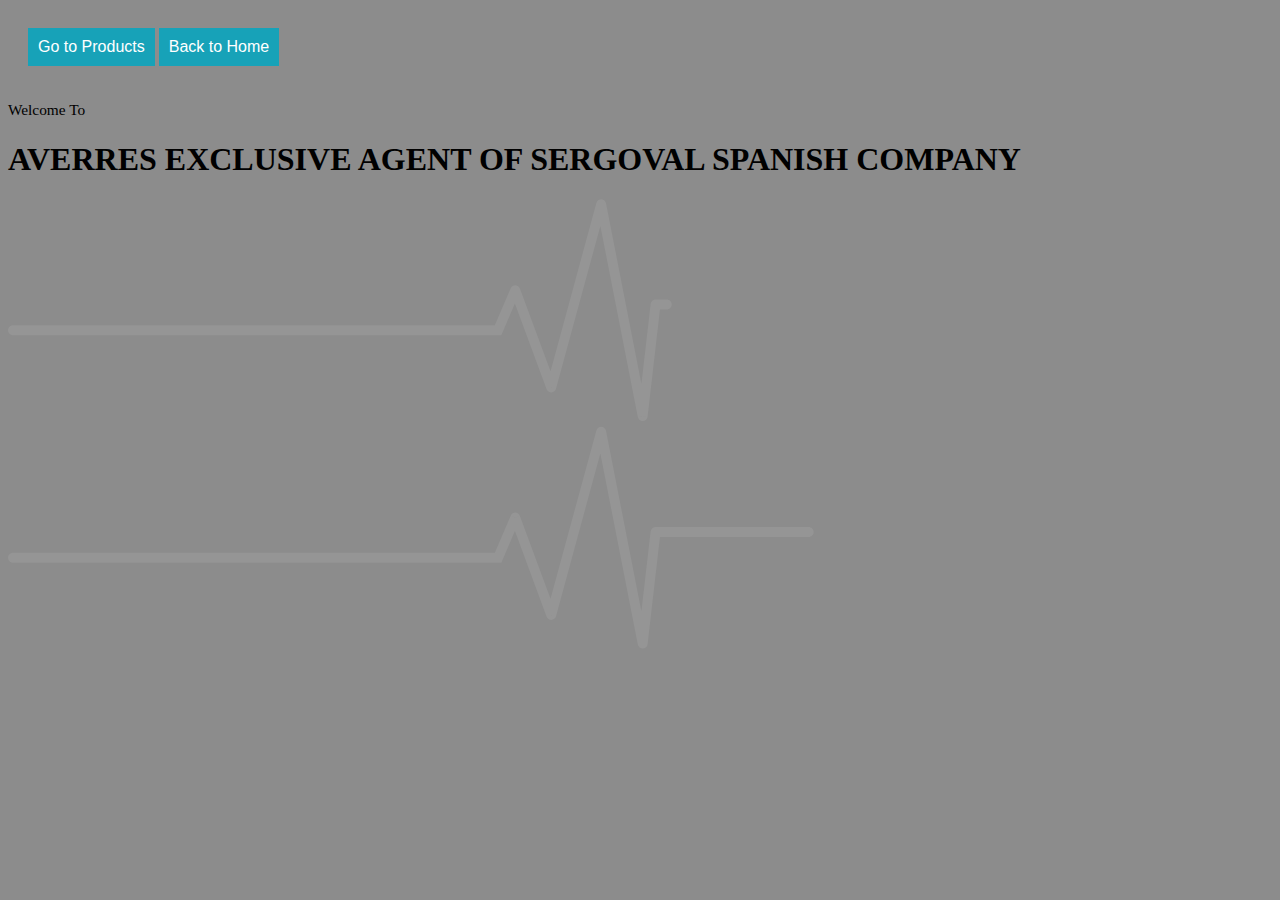
<file: test.html>
<!DOCTYPE html>
<html lang="en">
<head>
    <meta charset="UTF-8">
    <meta name="viewport" content="width=device-width, initial-scale=1.0">
    <title>SVG Heartbeat Example</title>
    <style>
        /* تأثير النبض */
        .heartbeat {
            animation: pulse 1.5s infinite;
        }

        /* تأثير النبض على كل من الـ SVG */
        @keyframes pulse {
            0% {
                transform: scale(1);
                opacity: 0.8;
            }
            50% {
                transform: scale(1.1);
                opacity: 1;
            }
            100% {
                transform: scale(1);
                opacity: 0.8;
            }
        }

        /* تأثير Fade In و Fade Out */
        .hidden {
            display: none;
        }

        .fade-in {
            animation: fadeIn 0.8s forwards;
        }

        .fade-out {
            animation: fadeOut 0.8s forwards;
        }

        @keyframes fadeIn {
            from {
                opacity: 0;
                transform: translateY(20px);
            }
            to {
                opacity: 1;
                transform: translateY(0);
            }
        }

        @keyframes fadeOut {
            from {
                opacity: 1;
                transform: translateY(0);
            }
            to {
                opacity: 0;
                transform: translateY(20px);
            }
        }

        /* تنسيق الأزرار */
        .btn-info {
            background-color: #17a2b8;
            color: white;
            padding: 10px;
            border: none;
            cursor: pointer;
            font-size: 16px;
        }

        .btn-info:hover {
            background-color: #138496;
        }

        .content {
            padding: 20px;
        }

    </style>
</head>
<body style="background-color: rgba(0, 0, 0, 0.452);">

    <!-- أزرار التحكم -->
    <div class="content">
        <button id="products-btn" class="btn-info">Go to Products</button>
        <button id="home-btn" class="btn-info">Back to Home</button>
    </div>

    <div class="col-6 text-white">
        <!-- القسم الأول من النص -->
        <div id="mainText">
            <p style="font-size: 1.2vw;">Welcome To</p>
            <h1 style="font-size: 2.5vw;">AVERRES EXCLUSIVE AGENT OF SERGOVAL SPANISH COMPANY</h1>
        </div>
        
        <!-- القسم الثاني من النص (مختفي في البداية) -->
        <div class="content hidden" id="textImplant">
            <h1>GENUTECH CCK</h1>
            <p>Designed for the most rigorous demands in revision total knee arthroplasties and large bone defects.</p>
            <button class="btn-info">More Info</button>
        </div>
    </div>

    <!-- القلب الأول مع تأثير النبض -->
    <div class="heartbeat" id="hart1">
        <svg width="664" height="223" viewBox="0 0 664 223" fill="none" xmlns="http://www.w3.org/2000/svg">
            <path d="M5.02832 126.229C2.2669 126.229 0.0283203 128.467 0.0283203 131.229C0.0283203 133.99 2.2669 136.229 5.02832 136.229V126.229ZM490.082 131.229V136.229H493.379L494.678 133.198L490.082 131.229ZM507.262 91.1434L511.952 89.4098C511.242 87.4904 509.435 86.197 507.389 86.145C505.343 86.093 503.472 87.2928 502.666 89.1738L507.262 91.1434ZM543.247 188.494L538.557 190.227C539.311 192.266 541.295 193.585 543.467 193.489C545.639 193.393 547.5 191.905 548.071 189.808L543.247 188.494ZM593.159 5.24609L598.066 4.28465C597.619 2.00516 595.662 0.333477 593.34 0.249372C591.019 0.165267 588.945 1.69089 588.335 3.93208L593.159 5.24609ZM634.676 217.126L629.77 218.087C630.244 220.506 632.41 222.219 634.873 222.122C637.336 222.025 639.361 220.148 639.643 217.699L634.676 217.126ZM647.561 105.459V100.459C645.021 100.459 642.885 102.363 642.594 104.886L647.561 105.459ZM658.786 110.459C661.547 110.459 663.786 108.221 663.786 105.459C663.786 102.698 661.547 100.459 658.786 100.459V110.459ZM5.02832 136.229H490.082V126.229H5.02832V136.229ZM494.678 133.198L511.858 93.113L502.666 89.1738L485.486 129.259L494.678 133.198ZM502.572 92.877L538.557 190.227L547.937 186.76L511.952 89.4098L502.572 92.877ZM548.071 189.808L597.983 6.56011L588.335 3.93208L538.422 187.18L548.071 189.808ZM588.253 6.20754L629.77 218.087L639.583 216.164L598.066 4.28465L588.253 6.20754ZM639.643 217.699L652.528 106.033L642.594 104.886L629.709 216.553L639.643 217.699ZM647.561 110.459H658.786V100.459H647.561V110.459Z" fill="white" fill-opacity="0.08"/>
        </svg>
    </div>

    <!-- القلب الثاني مع تأثير النبض -->
    <div class="heartbeat fade" id="hart2">
        <svg width="806" height="223" viewBox="0 0 806 223" fill="none" xmlns="http://www.w3.org/2000/svg">
            <path d="M5.02783 126.7C2.26641 126.7 0.027832 128.939 0.027832 131.7C0.027832 134.461 2.26641 136.7 5.02783 136.7V126.7ZM490.082 131.7V136.7H493.379L494.677 133.67L490.082 131.7ZM507.261 91.6146L511.951 89.881C511.242 87.9615 509.434 86.6682 507.388 86.6162C505.343 86.5642 503.472 87.764 502.666 89.645L507.261 91.6146ZM543.246 188.965L538.556 190.698C539.31 192.737 541.295 194.056 543.466 193.96C545.638 193.864 547.499 192.376 548.07 190.279L543.246 188.965ZM593.159 5.71729L598.065 4.75584C597.619 2.47635 595.661 0.804669 593.34 0.720564C591.018 0.636459 588.945 2.16208 588.334 4.40327L593.159 5.71729ZM634.676 217.597L629.769 218.559C630.243 220.977 632.409 222.69 634.872 222.593C637.335 222.496 639.36 220.619 639.643 218.17L634.676 217.597ZM647.56 105.931V100.931C645.021 100.931 642.884 102.835 642.593 105.357L647.56 105.931ZM800.711 110.931C803.472 110.931 805.711 108.692 805.711 105.931C805.711 103.169 803.472 100.931 800.711 100.931V110.931ZM5.02783 136.7H490.082V126.7H5.02783V136.7ZM494.677 133.67L511.857 93.5842L502.666 89.645L485.486 129.73L494.677 133.67ZM502.571 93.3482L538.556 190.698L547.936 187.231L511.951 89.881L502.571 93.3482ZM548.07 190.279L597.983 7.0313L588.334 4.40327L538.422 187.651L548.07 190.279ZM588.252 6.67873L629.769 218.559L639.582 216.636L598.065 4.75584L588.252 6.67873ZM639.643 218.17L652.527 106.504L642.593 105.357L629.709 217.024L639.643 218.17ZM647.56 110.931H800.711V100.931H647.56V110.931Z" fill="white" fill-opacity="0.08"/>
        </svg>
    </div>

    <script>
        const productsButton = document.getElementById('products-btn');
        const homeButton = document.getElementById('home-btn');
        const textImplant = document.getElementById('textImplant');
        const hart1 = document.getElementById('hart1');
        const hart2 = document.getElementById('hart2');
        
        productsButton.addEventListener('click', function() {
            textImplant.classList.remove('hidden');
            textImplant.classList.add('fade-in');
            hart1.classList.add('fade-out');
            hart2.classList.add('fade-out');
        });

        homeButton.addEventListener('click', function() {
            textImplant.classList.remove('fade-in');
            textImplant.classList.add('hidden');
            hart1.classList.remove('fade-out');
            hart2.classList.remove('fade-out');
        });
    </script>
</body>
</html>
</file>
<file: css/style.css>
.navbar
{

  z-index: 2;
}




.hero-background-image {
    background-image: url('../background.png');
    position: relative;
    background-size: cover; 
    background-position: center;
    background-repeat: no-repeat;
    /* min-height: 80vh; */

  }

  /*  */
  .hidden {
    display: none;
  }
  
  .fade-in {
    animation: fadeIn 0.8s forwards;
  }
  
  .fade-out {
    animation: fadeOut 0.8s forwards;
  }
  
  @keyframes fadeIn {
    from { opacity: 0; transform: translateY(20px); }
    to { opacity: 1; transform: translateY(0); }
  }
  
  @keyframes fadeOut {
    from { opacity: 1; transform: translateY(0); }
    to { opacity: 0; transform: translateY(20px); }
  }
/*  */
.btn-orange {
    background-color: orange;
    color: white;
    border-radius: 25px;
    padding: 6px 16px;
    font-weight: bold;
    transition: background-color 0.3s ease;
  }
  
  .btn-orange:hover {
    background-color: darkorange;
    color: white;
  }
  .btn-custom-red {
    background-color: #f03800;
    color: white;
    border-radius: 25px;
    padding: 6px 16px;
    font-weight: bold;
    transition: background-color 0.3s ease;
    border: none;
  }
  
  .btn-custom-red:hover {
    background-color: #c43000; 
    color: white;
  }
  /*  */
  /* زيادة المسافة بين عناصر الناف بار */
.navbar-nav .nav-item {
    margin-right: 2rem; /* تعديل الفجوة بين العناصر */
  }
  
  /* تنسيق الروابط عند الـ hover */
  .navbar-nav .nav-link {
    position: relative;
    color: rgb(255, 255, 255);
    padding-bottom: 4px; 
    transition: color 0.3s ease; 
  }
  
  /* الخط الأزرق تحت الرابط عند الـ hover بطريقة انسيابية */
  .navbar-nav .nav-link::after {
    content: "";
    position: absolute;
    left: 0;
    bottom: 0;
    height: 2px;
    width: 0; /* يبدأ العرض من صفر */
    background-color: #007bff; /* لون الخط الأزرق */
    transition: width 0.3s ease; /* انسيابية للعرض */
  }
  
  .navbar-nav .nav-link:hover::after {
    width: 100%; /* عند المرور يظهر الخط بالكامل */
  }
  
  /* تغيير اللون عند الـ hover */
  .navbar-nav .nav-link:hover {
    color: #ffffff; /* أزرق فاتح عند المرور */
  }
 /* SECTION PRODUCT  */
 .products-grid-section {

  background: #102a3c;
 
}



.image-switch-card {
  overflow: hidden;
}

.image-switch-card .hover-img {
  opacity: 0;
  transition: opacity 0.4s ease;
}

.image-switch-card .default-img {
  transition: opacity 0.4s ease;
}

.image-switch-card:hover .hover-img {
  opacity: 1;
}

.image-switch-card:hover .default-img {
  opacity: 0;
}
/* move circle */
.animated-circle {
  position: absolute;
  top: 70%;
  left: -20vw; /* بدل -350px */
  width: 40vw; /* بدل 600px */
  height: 40vw;
  background-color: rgba(240, 56, 0, 0.8);
  border-radius: 50%;
  transform: translateY(-50%);
  transition: all 1s ease;
  z-index: 1;
}

.hero-background-image .text-white {
  position: relative;
  z-index: 2;
}

/* الحالة عند تفعيل الحركة */
.animated-circle.move-right {
  left: 70vw;
  width: 25vw; 
  height: 25vw;
  transform: translate(-70%, -70%);
}

/* @media (max-width: 768px) {
  .animated-circle {
    display: none;
  }
} */
@media (min-width: 1800px) {
  .animated-circle {
    display: none;
  }
}

/* تحرك الصورة في الهيرو سكشن  */
/* التحول السلس */
.transition-target {
  transition: all 1s ease-in-out;
}

/* التأثير عند التفعيل */
.transition-target.hidden-slide {
  opacity: 0;
  transform: translateX(100%);
}

/* تحريك صورة المفصل */
/* الوضع الابتدائي - مخفية ومرتفعة */

#implantImg {
  position: absolute;
  top: 22vh;
  left: 50vw; 
  transform: translate(-50%, -50%);
  opacity: 0;
  transition: all 1s ease;
  z-index: 100; /* تأكد إنها فوق العناصر الأخرى */
  width: 20vw;
}
/* الحالة عند التفعيل */
#implantImg.animate-down {
  opacity: 1;
  transform: translateY(0vh);
}
@media (min-width: 1800px) {
  #implantImg{
    display: none;
  }
}
@media (max-width: 900px) {
  #implantImg {
    top: 15vh; /* أو أي قيمة أعلى تناسب شكل الصفحة */
    width:  20vw; /* تكبيرها للجوال إذا تحتاج */
  }
}
.btn-b {
  color: #ffffff !important;
  background-color: #195870 !important;
  
}
.btn-b:hover {
  background-color: #ffffff;
  color: #195870;
}

.Title-card
{
color: #f03800;

}


/*  */
.counter {
  font-size: 2.5rem;
  font-weight: bold;
}
 /*  */
 .text-orange {
  color: #f03800; /* اللون البرتقالي */
}

.underline-line {
  border: none;
  border-top: 3px solid #f03800; /* خط برتقالي تحت النص */
  width: 100%; /* الخط يمتد عبر كامل العرض */
  margin-top: 10px; /* المسافة بين النص والخط */

}
/* 

*/


.waving-hand {
  transition: transform 2s ease;
  display: inline-block;
  margin-left: -18vw;
  transform: rotate(+20deg);
  width: 40vw;
 
}
@media (max-width: 768px) {
  .waving-hand {
    width: 80vw; /* تكبير الحجم للجوال */
    margin-left: -30vw; /* تعديل الإزاحة حسب الحاجة */
  }
}

.waving-hand:hover {
  animation: waveMotion 2s ease-in-out forwards;
}

@keyframes waveMotion {
  0% {
    transform: rotate(+30deg);
  }
  25% {
    transform: rotate(10deg);
  }
  50% {
    transform: rotate(-10deg);
  }
  75% {
    transform: rotate(10deg);
  }
  100% {
    transform: rotate(0deg);
  }
}
/*  */

.rounded-end-bottom {
  border-bottom-right-radius: 30vw;
 background-color: rgb(255, 255, 255);
}
.backcolor
{
  background-color: #102a3c;
}
.bgc
{
  background-color: #1B4F62;
color: rgb(255, 255, 255);
}
.bgc::placeholder 
  {
    font-weight: 10;
    color: rgb(255 255 255 / 60%) !important;
  }



.footer-bg {
  background-image: url('../footer.png');
  background-color: #102a3c; /* احتياطي لو الصورة ما ظهرت */
  background-repeat: no-repeat;
  background-position: center;
  background-size: 100% 100%; /* تمدد الصورة طولا وعرضا */
  width: 100%;
  height: 100%;
}

.back-orange {
  background-color: #EF3834;
  ; 
  color: white;
  transition: background-color 0.3s ease; 
}

.back-orange:hover {
  background-color: #d53200; 
}

/*  */   /* تأثير النبض */
.heartbeat {
  animation: pulse 1.5s infinite;
  position: absolute;
  visibility: hidden;
  transition: opacity 0.8s ease-in-out;
  width: 43.8vw;   
  height: 4vh;
}

@media (max-width: 768px) {
  .heartbeat{
    width: 50.5vw;  
    height: 3vh;
  }
}
@media (min-width: 1800px) {
  .heartbeat{
    display: none;
  }
}
.heartbeat.active {
  opacity: 1;
  visibility: visible;
}
.f
{
  font-weight: 10;
  color: rgb(255 255 255 / 60%) !important;
}

.hidden {
  display: none;
}

.fade-in {
  animation: fadeIn 0.8s forwards;
}

.fade-out {
  animation: fadeOut 0.8s forwards;
}

@keyframes fadeIn {
  from {
      opacity: 0;
      transform: translateY(20px);
  }
  to {
      opacity: 1;
      transform: translateY(0);
  }
}

@keyframes fadeOut {
  from {
      opacity: 1;
      transform: translateY(0);
  }
  to {
      opacity: 0;
      transform: translateY(20px);
  }
}

/* تنسيق الأزرار */
.btn-info {
  background-color: #17a2b8;
  color: white;
  padding: 10px;
  border: none;
  cursor: pointer;
  font-size: 16px;
}

.btn-info:hover {
  background-color: #138496;
}

.content {
  padding: 20px;
}

.bt-size
{
  text-align: center;
  /* height: 4vh; */
  width: 9vw;
  font-size: 1vw;
}
@media (max-width: 768px) {
  .bt-size{
    width: 12vw;
    font-size: 1.2vw;
  }
}



/* تحضير العناصر التي ستتحرك */
.scroll-animate {
  opacity: 0;
  transform: translateX(130px); /* تبدأ من خارج الشاشة على اليمين */
  transition: all 2s ease-out;
}

/* عندما تصبح في مجال الرؤية */
.scroll-animate.visible {
  opacity: 1;
  transform: translateX(0);
}


.scroll-animate2 {
  opacity: 0;
  transform: translateX(170px); /* تبدأ من خارج الشاشة على اليمين */
  transition: all 2s ease-out;
}

/* عندما تصبح في مجال الرؤية */
.scroll-animate2.visible {
  opacity: 1;
  transform: translateX(0);
}
.container {
  overflow: hidden;
}
</file>
